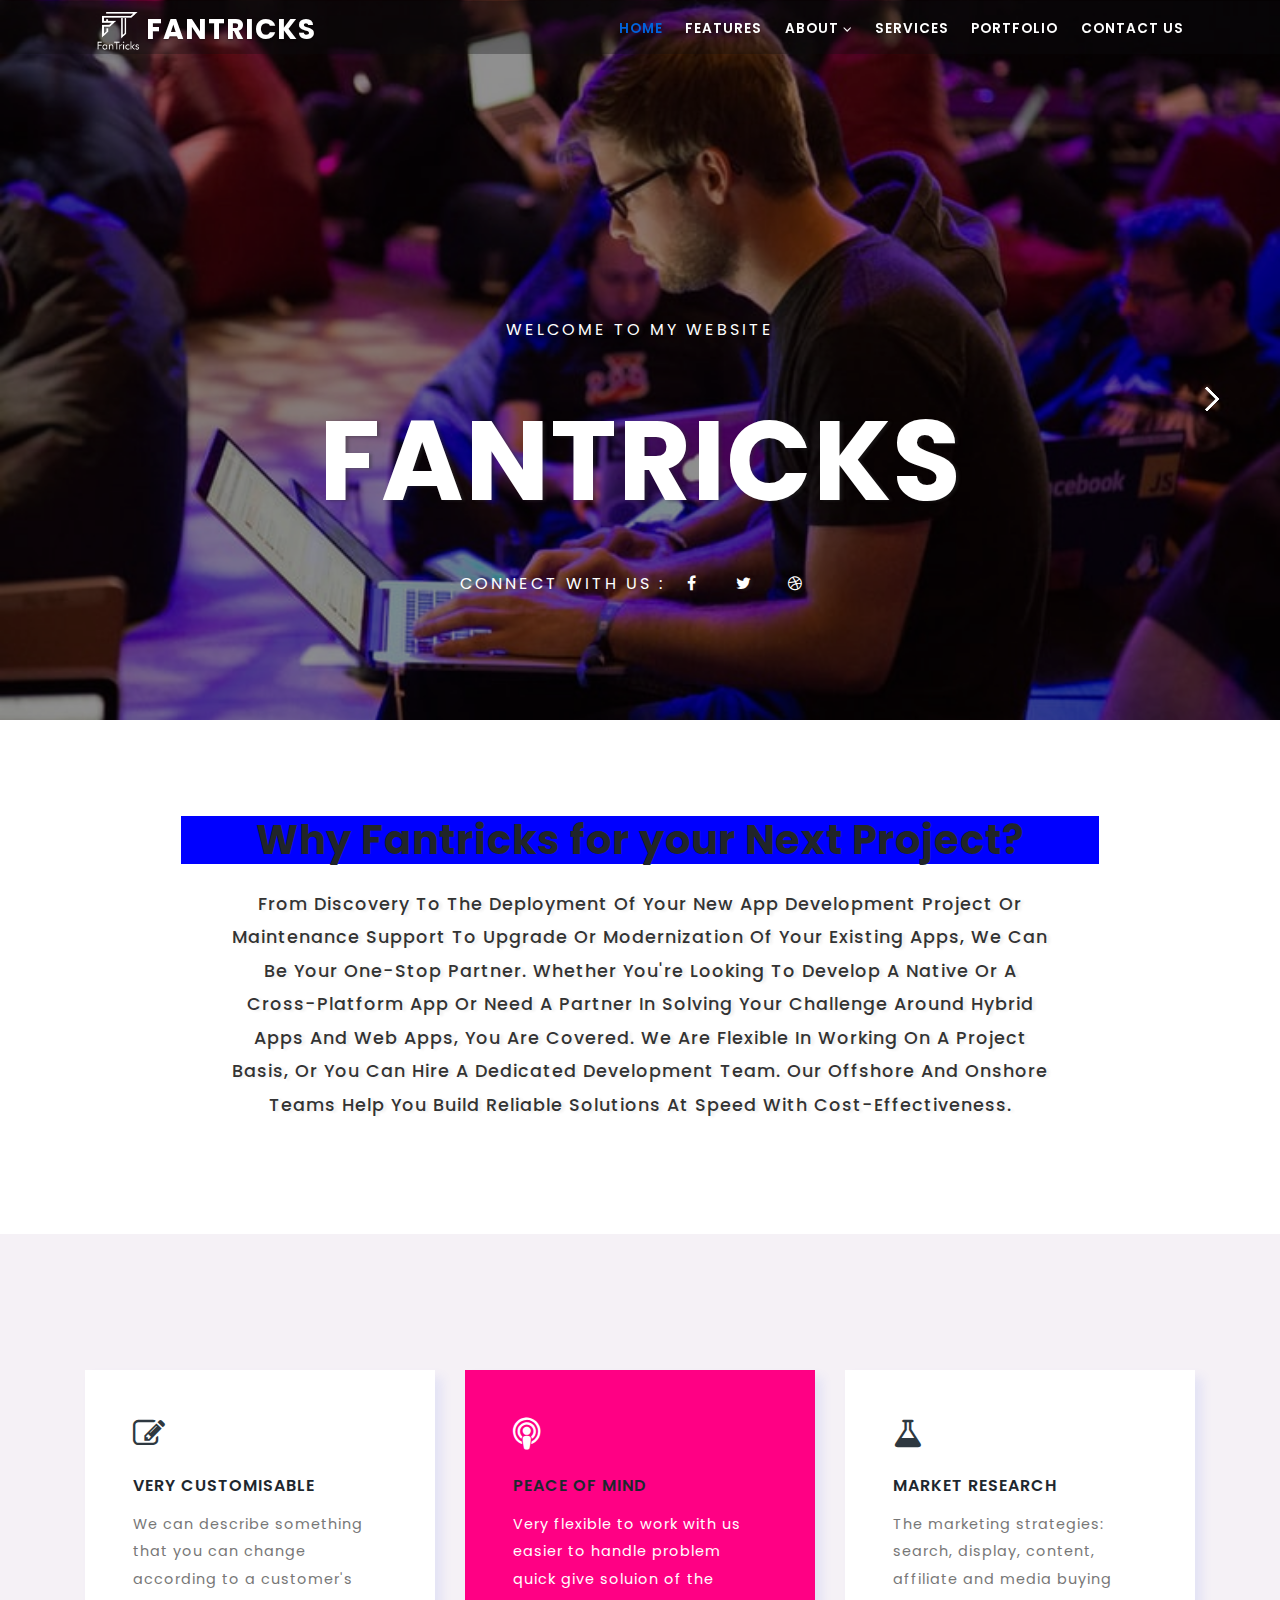
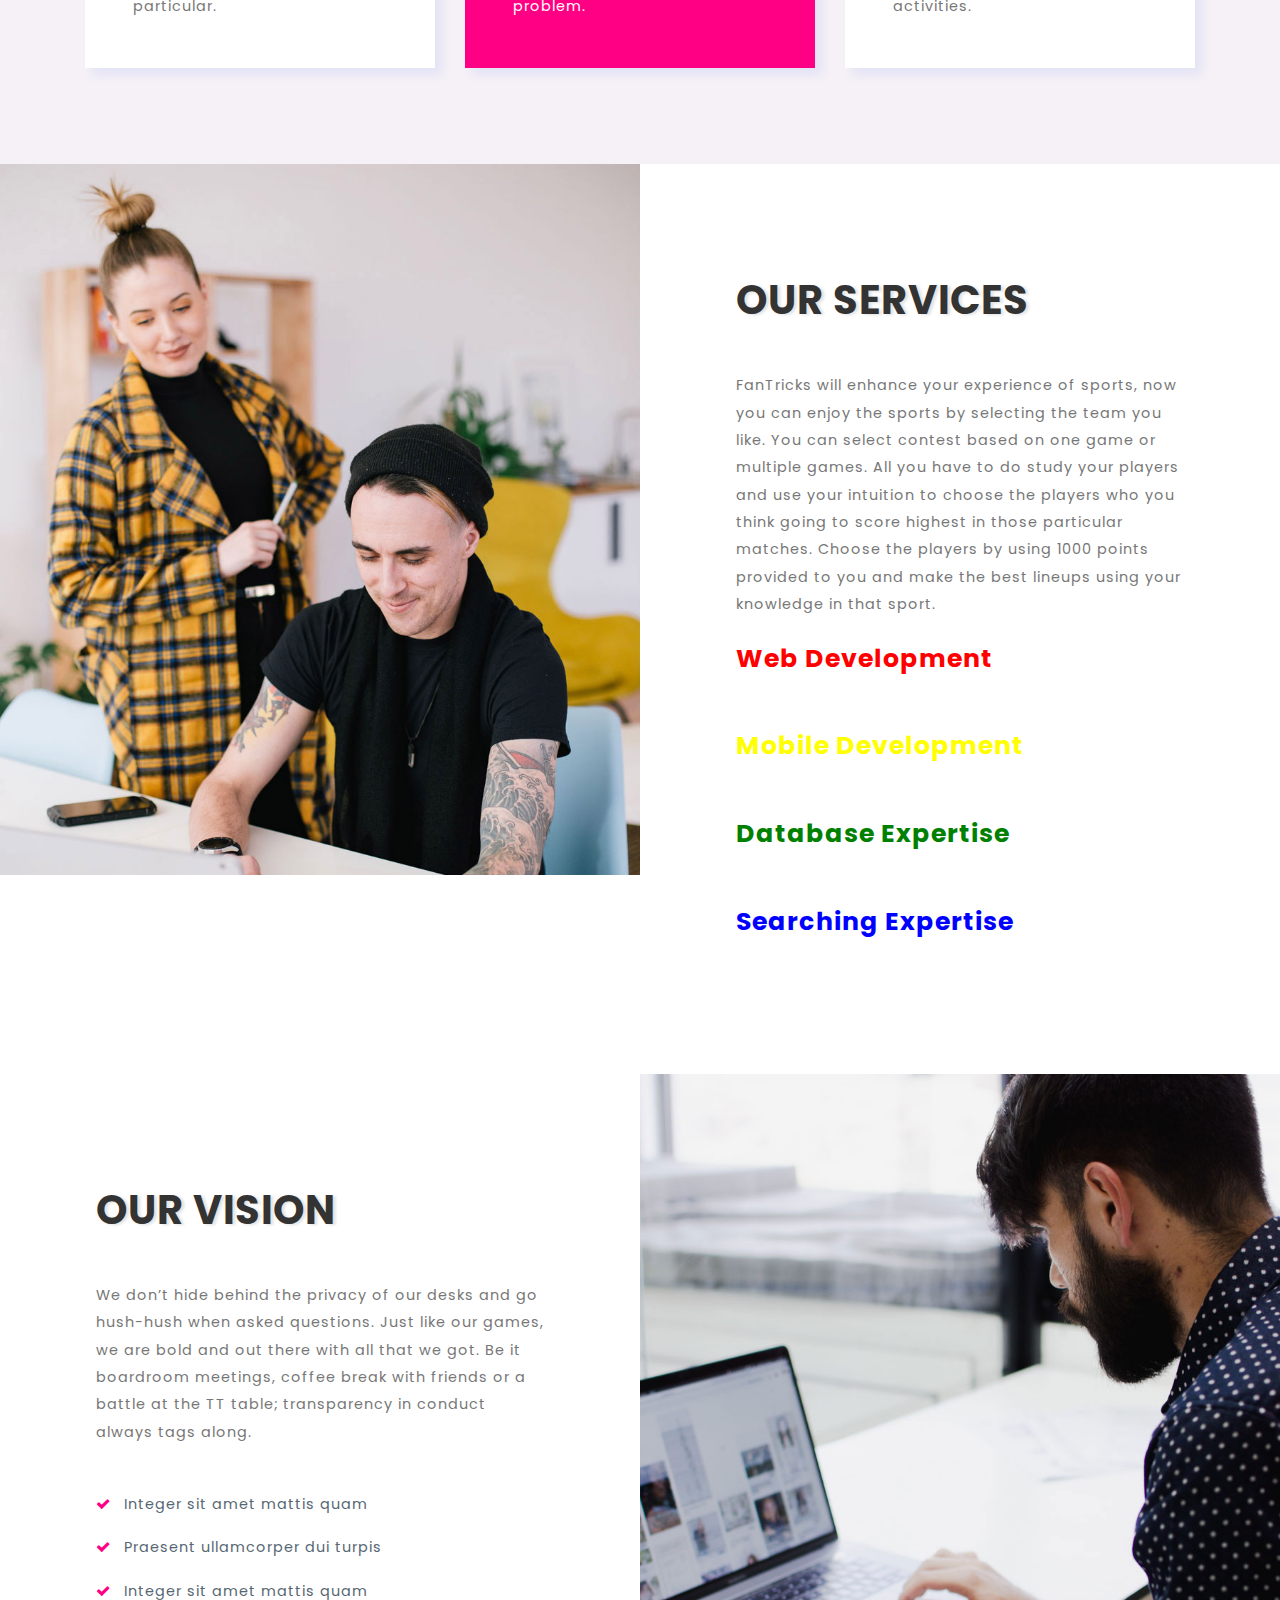
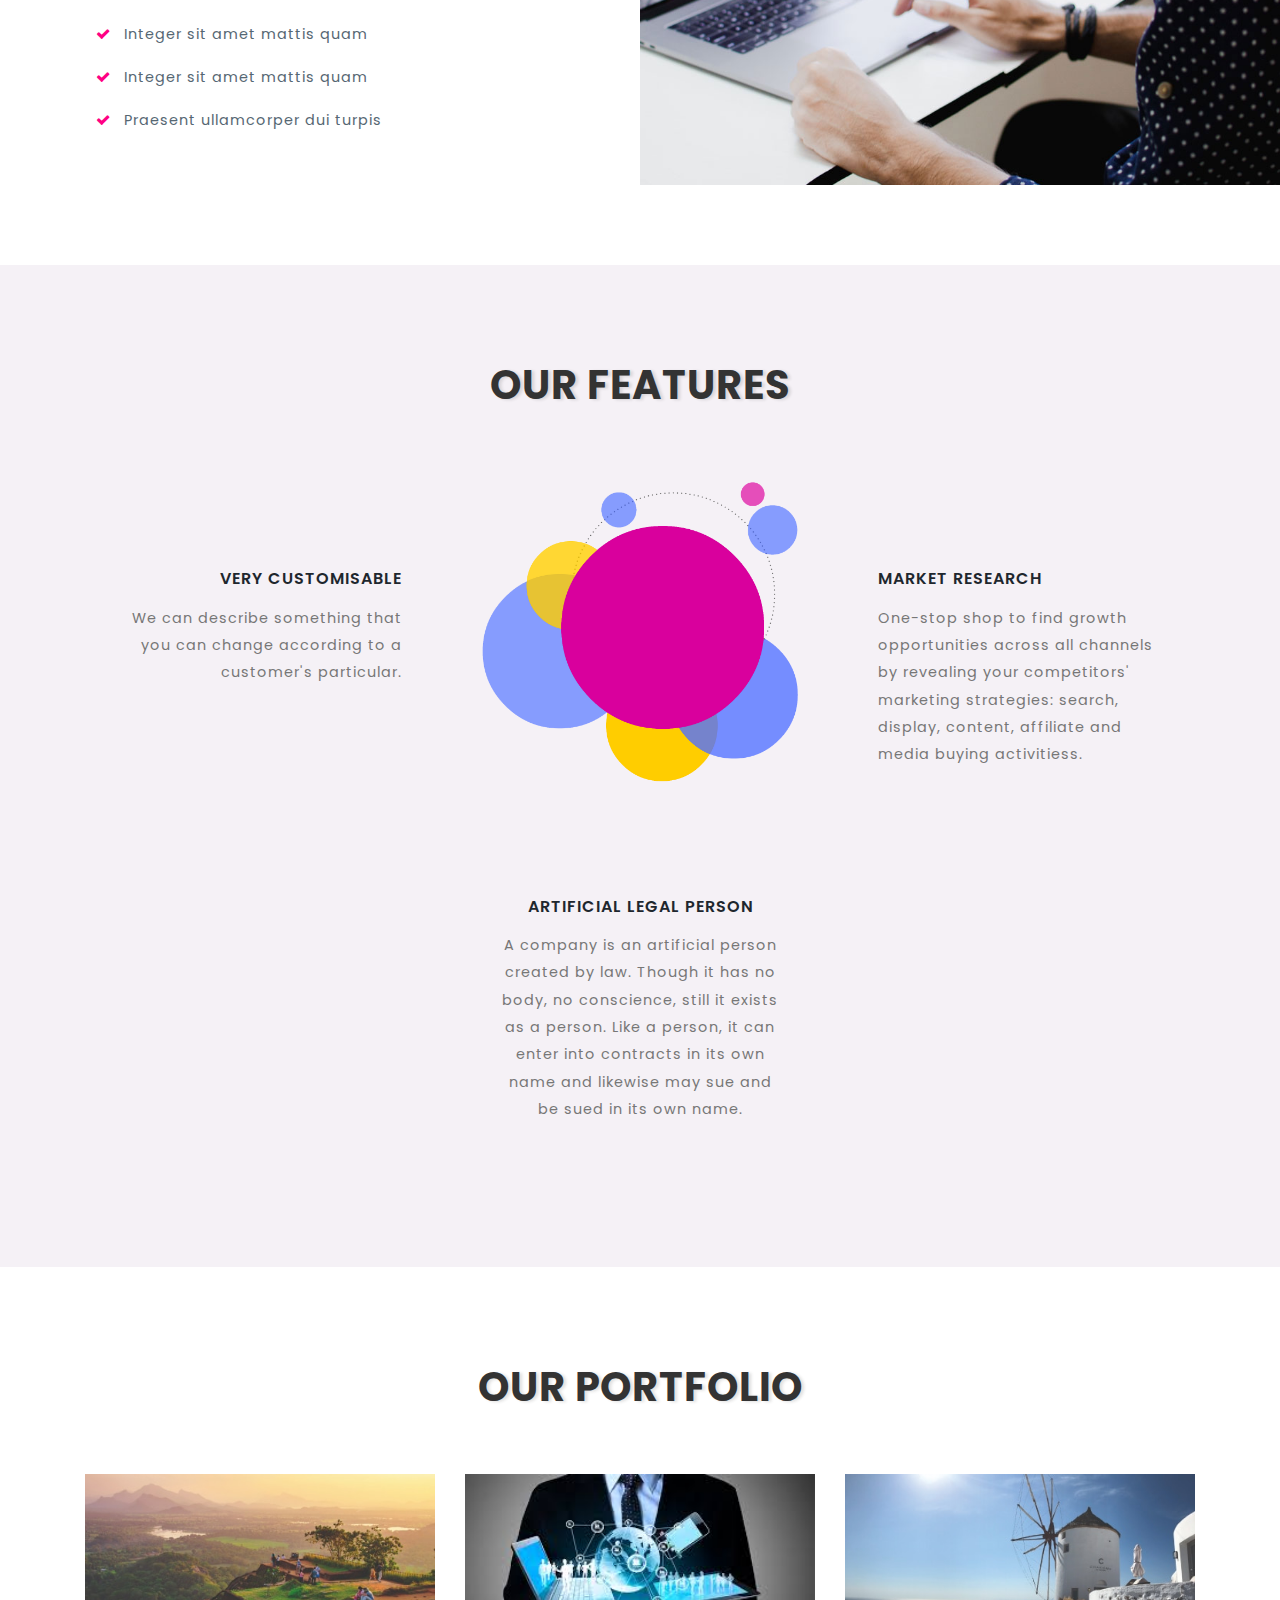
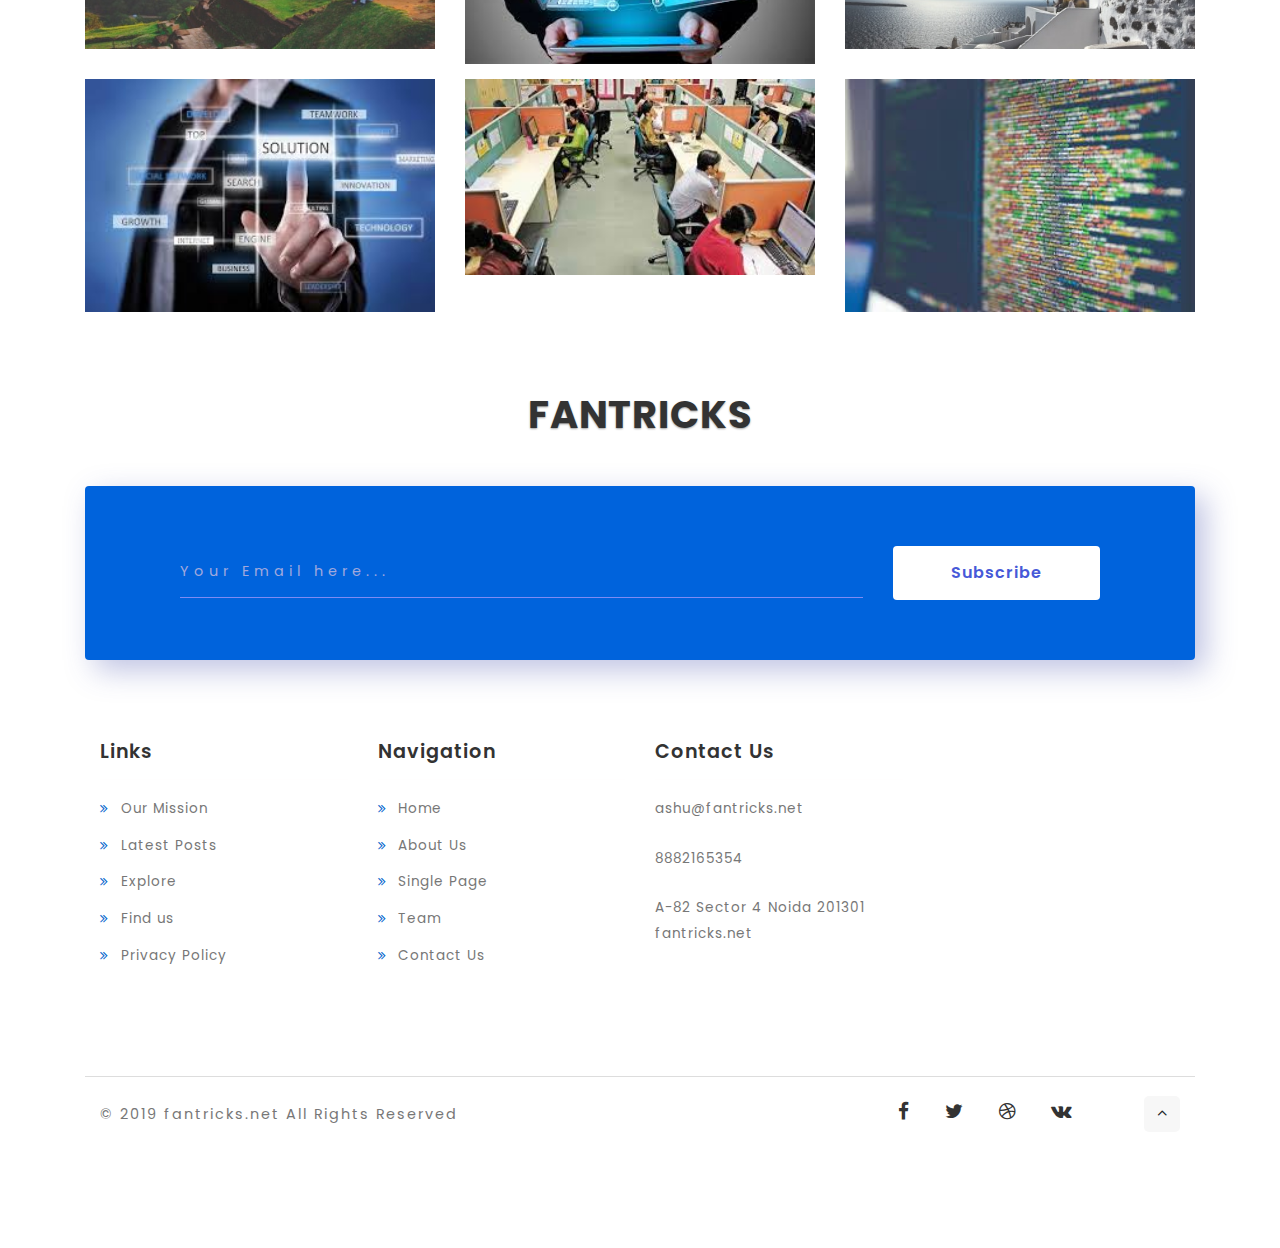
<file: index.html>
<!--
Author: W3layouts
Author URL: http://w3layouts.com
License: Creative Commons Attribution 3.0 Unported
License URL: http://creativecommons.org/licenses/by/3.0/
-->

<!DOCTYPE html>
<html lang="zxx">

<head>
    <title>Fantricks.net</title>
    <!-- Meta tag Keywords -->
    <meta name="viewport" content="width=device-width, initial-scale=1">
    <meta charset="UTF-8" />
    <meta name="keywords" content="Medizin Responsive web template, Bootstrap Web Templates, Flat Web Templates, Android Compatible web template, Smartphone Compatible web template, free webdesigns for Nokia, Samsung, LG, SonyEricsson, Motorola web design" />
    <script>
        addEventListener("load", function() {
            setTimeout(hideURLbar, 0);
        }, false);

        function hideURLbar() {
            window.scrollTo(0, 1);
        }

    </script>
    <!-- //Meta tag Keywords -->
    <!-- Custom-Files -->
    <link rel="stylesheet" href="css/bootstrap.css">
    <!-- Bootstrap-Core-CSS -->
    <link rel="stylesheet" href="css/style.css" type="text/css" media="all" />
    <link rel="stylesheet" href="css/slider.css" type="text/css" media="all" />
    <!-- Style-CSS -->
    <!-- font-awesome-icons -->
    <link href="css/font-awesome.css" rel="stylesheet">
    <!-- //font-awesome-icons -->
    <!-- /Fonts -->
    <link href="//fonts.googleapis.com/css?family=Poppins:100,100i,200,200i,300,300i,400,400i,500,500i,600,600i,700,700i,800,800i,900" rel="stylesheet">
    <!-- //Fonts -->
</head>

<body>
    <!-- mian-content -->
 <!-- <script type="text/javascript" src="http://ajax.googleapis.com/ajax/libs/jquery/1.8.3/jquery.min.js"></script>
    <script type="text/javascript">
        var images = ["banner1.jpg", "banner2.jpg", "banner3.jpg"];
        $(function () {
            var i = 0;
            $("#dvImage").css("background-image", "url(images/" + images[i] + ")");
            setInterval(function () {
                i++;
                if (i == images.length) {
                    i = 0;
                }
                $("#dvImage").fadeOut("slow", function () {
                    $(this).css("background-image", "url(images/" + images[i] + ")");
                    $(this).fadeIn("slow");
                });
            }, 5000);
        });
    </script>-->
    <div class="main-w3layouts-header-sec" id="dvImage">
        <!-- header -->
        <header style="position:fixed;background-color:#0c0d1052 ; height: 53px;">
            <div class="container">
                <div class="header d-lg-flex justify-content-between align-items-center">
                    <div class="header-section">
                        <h1>
                            <a class="navbar-brand logo editContent" href="index.html">
                                <img src="images/logo.png" style="height: 50px;"/> Fantricks
                            </a>
                        </h1>
                    </div>
                    <div class="nav_section" >
                        <nav>
                            <label for="drop" class="toggle mt-lg-0 mt-1"><span class="fa fa-bars" aria-hidden="true"></span></label>
                            <input type="checkbox" id="drop" />
                            <ul class="menu">
                                <li class="active"><a href="index.html">Home</a></li>
                                <li><a href="#services">Features</a></li>

                                <li>
                                    <!-- First Tier Drop Down -->
                                    <label for="drop-2" class="toggle">Dropdown <span class="fa fa-angle-down" aria-hidden="true"></span> </label>
                                    <a href="#">About <span class="fa fa-angle-down" aria-hidden="true"></span></a>
                                    <input type="checkbox" id="drop-2" />
                                    <ul class="inner-dropdown">
                                        <li><a href="about.html">Stats</a></li>
                                        <li><a href="about.html">Reviews</a></li>
                                    </ul>
                                </li>
                                <li><a href="#skills">Services</a></li>
                                <li><a href="#gallery">Portfolio</a></li>
                                <li><a href="contact.html">Contact Us</a></li>

                            </ul>
                        </nav>
                    </div>

                </div>
            </div>
        </header>
        <!-- //header -->
        <!-- banner -->
        <section class="banner_w3pvt">
            <div class="csslider infinity" id="slider1">
                <input type="radio" name="slides" checked="checked" id="slides_1" />
                <input type="radio" name="slides" id="slides_2" />
                <input type="radio" name="slides" id="slides_3" />

                <ul>
                    <li>
                        <div class="banner-top">
                            <div class="overlay">
                                <div class="container">
                                    <div class="banner-info">
                                        <div class="banner-w3layouts-inner text-center">
                                            <h4>Welcome to My Website</h4>
                                            <br />
                                            <br />
                                            <h3>Fantricks</h3>
                                            <br />
                                            <br />
                                            <ul class="banner-w3layouts-top-icons text-center">
                                                <li class="icons mx-auto">Connect With Us :
                                                </li>
                                                <li class="icons mx-auto">
                                                    <a href="#" class="face-bk"><span class="fa fa-facebook" aria-hidden="true"></span></a></li>

                                                <li class="icons mx-auto"><a href="#" class="twitter"><span class="fa fa-twitter" aria-hidden="true"></span></a></li>
                                                <li class="icons mx-auto"><a href="#" class="dribble"><span class="fa fa-dribbble"></span></a></li>

                                            </ul>
                                        </div>

                                    </div>
                                </div>
                            </div>
                        </div>
                    </li>
                    <li>
                        <div class="banner-top1">
                            <div class="overlay">
                                <div class="container">
                                    <div class="banner-info">
                                        <div class="banner-w3layouts-inner text-center">
                                            <h4>Welcome to My Website</h4>
                                            <h3>Guidance</h3>
                                            <ul class="banner-w3layouts-top-icons text-center">
                                                <li class="icons mx-auto">Connect With Us :
                                                </li>
                                                <li class="icons mx-auto">
                                                    <a href="#" class="face-bk"><span class="fa fa-facebook" aria-hidden="true"></span></a></li>

                                                <li class="icons mx-auto"><a href="#" class="twitter"><span class="fa fa-twitter" aria-hidden="true"></span></a></li>
                                                <li class="icons mx-auto"><a href="#" class="dribble"><span class="fa fa-dribbble"></span></a></li>

                                            </ul>
                                        </div>
                                    </div>
                                </div>
                            </div>
                        </div>
                    </li>
                    <li>
                        <div class="banner-top2">
                            <div class="overlay">
                                <div class="container">
                                    <div class="banner-info">
                                        <div class="banner-w3layouts-inner text-center">
                                            <h4>Welcome to My Website</h4>
                                            <h3>Progress</h3>

                                            <ul class="banner-w3layouts-top-icons text-center">
                                                <li class="icons mx-auto">Connect With Us :
                                                </li>
                                                <li class="icons mx-auto">
                                                    <a href="#" class="face-bk"><span class="fa fa-facebook" aria-hidden="true"></span></a></li>

                                                <li class="icons mx-auto"><a href="#" class="twitter"><span class="fa fa-twitter" aria-hidden="true"></span></a></li>
                                                <li class="icons mx-auto"><a href="#" class="dribble"><span class="fa fa-dribbble"></span></a></li>

                                            </ul>
                                        </div>

                                    </div>
                                </div>
                            </div>
                        </div>
                    </li>

                </ul>
                <div class="arrows">
                    <label for="slides_1"></label>
                    <label for="slides_2"></label>
                    <label for="slides_3"></label>

                </div>
            </div>
        </section>
        <!-- //slider -->
    </div>

    <!-- //banner -->
    <!-- //banner-botttom -->
    <section class="content-info py-5" id="about">
        <div class="container py-md-5">
            <div class="text-center px-lg-5">
                <div class="title-desc text-center px-lg-5">
                        <h1 style="background-color:blue;">Why Fantricks for your Next Project?</h1>
                        <br />
                    <p class="px-lg-5 sub-wthree">From discovery to the deployment of your new app development project or maintenance support to
                            upgrade or modernization of your existing apps, we can be your one-stop partner. Whether you're looking to develop a native or a cross-platform app or need a partner in solving your challenge around Hybrid apps and Web apps, you are covered. We are flexible in working on a project basis, or you can hire a dedicated development team. Our offshore and onshore teams help you build reliable solutions at speed with cost-effectiveness.</p>
                   
                </div>
            </div>
        </div>
    </section>
    <!-- //banner-botttom -->
    <!-- /about -->
    <section class="about py-md-5 py-5" id="about">
        <div class="container py-md-5">
            <div class="feature-grids row mt-3">
                <div class="col-lg-4 gd-bottom mt-4">
                    <div class="bottom-gd p-lg-5 p-4">
                        <span class="fa fa-pencil-square-o" aria-hidden="true"></span>
                        <h3 class="my-3">Very Customisable</h3>
                        <p>We can describe something that you can change according to a customer's  particular.</p>
                    </div>
                </div>
                <div class="col-lg-4 gd-bottom mt-4">
                    <div class="bottom-gd2-active p-lg-5 p-4">
                        <span class="fa fa-podcast" aria-hidden="true"></span>
                        <h3 class="my-3">Peace Of Mind</h3>
                        <p> Very flexible to work with us easier to handle problem quick give soluion of the problem. </p>
                    </div>
                </div>
                <div class="col-lg-4 gd-bottom mt-4">
                    <div class="bottom-gd p-lg-5 p-4">
                        <span class="fa fa-flask" aria-hidden="true"></span>
                        <h3 class="my-3">Market Research</h3>
                        <p> The marketing strategies: search, display, content, affiliate and media buying activities.</p>
                        
                    </div>
                </div>

            </div>

        </div>
    </section>
    <!-- //about -->
    <!--/banner-bottom -->
    <section class="collections-gid-w3layouts" id="skills">
        <div class="container-fluid">
            <div class="row">
                <div class="col-lg-6 progress-content-img px-lg-0">
                    <img src="images/img1.jpg" alt="" class="img-fluid image1">
                </div>
                <div class="col-lg-6 progress-content text-left p-lg-5 my-lg-5">
                    <div class="py-lg-3 px-lg-5 p-md-5 p-3">
                        <h3 class="title-w3pvt mb-5">Our Services</h3>
                        <p>FanTricks will enhance your experience of sports, now you can enjoy the sports by selecting the team you like. You can select contest based on one game or multiple games. All you have to do study your players and use your intuition to choose the players who you think going to score highest in those particular matches. Choose the players by using 1000 points provided to you and make the best lineups using your knowledge in that sport.</p>
                           
                               <h3 class="progress-wthree"><p><font color="red">Web Development</font></p></h3>
                               <br />
                               <h3 class="progress-wthree"><p><font color="yellow">Mobile Development</font></p></h3>
                               <br />
                              
                               <h3 class="progress-wthree"><p><font color="green">Database Expertise</font></p></h3>
                               <br />
                               <h3 class="progress-wthree"><p><font color="blue">Searching Expertise</font></p></h3>
                    </div>
                </div>
            </div>
        </div>
    </section>
    <!-- /full-grid -->
    <!--/banner-bottom -->
    <section class="collections-gid-w3layouts">
        <div class="container-fluid">
            <div class="row">

                <div class="col-lg-6 progress-content text-left p-lg-5 my-lg-5">
                    <div class="py-lg-3 px-lg-5 p-md-5 p-3">
                        <h3 class="title-w3pvt mb-5">Our Vision</h3>

                        <p>We don’t hide behind the privacy of our desks and go hush-hush when asked questions. Just like our games, we are bold and out there with all that we got. Be it boardroom meetings, coffee break with friends or a battle at the TT table; transparency in conduct always tags along.</p>
                        <ul class="tic-info list-unstyled mt-5">
                            <li>

                                <span class="fa fa-check mr-2"></span> Integer sit amet mattis quam

                            </li>
                            <li>

                                <span class="fa fa-check mr-2"></span> Praesent ullamcorper dui turpis

                            </li>
                            <li>

                                <span class="fa fa-check mr-2"></span> Integer sit amet mattis quam

                            </li>
                            <li>
                                <span class="fa fa-check mr-2"></span> Integer sit amet mattis quam

                            </li>
                            <li>

                                <span class="fa fa-check mr-2"></span> Integer sit amet mattis quam

                            </li>
                            <li>

                                <span class="fa fa-check mr-2"></span> Praesent ullamcorper dui turpis

                            </li>
                        </ul>
                    </div>

                </div>
                <div class="col-lg-6 progress-content-img two px-lg-0">
                    <img src="images/img2.jpg" alt="" class="img-fluid image1">
                </div>
            </div>
        </div>
    </section>
    <!-- /banner-bottom -->
    <!-- /features -->
    <section class="about py-md-5 py-5" id="services">
        <div class="container py-md-5">
            <h3 class="title-w3pvt text-center mb-5">Our Features</h3>
            <div class="feature-grids row mt-5">
                <div class="col-lg-4 gd-bottom process-1 text-lg-right text-center  p-lg-5">

                    <h3 class="my-3">Very Customisable</h3>
                    <p>We can describe something that you can change according to a customer's particular.</div>
                <div class="col-lg-4 gd-bottom text-center">
                    <img src="images/process.png" alt="" class="img-fluid image1">
                </div>
                <div class="col-lg-4 gd-bottom process-1 text-lg-left text-center  p-lg-5">


                    <h3 class="my-3">Market Research</h3>
                    <p>One-stop shop to find growth opportunities across all channels by revealing your competitors' marketing strategies: search, display, content, affiliate and media buying activitiess.</p>

                </div>

            </div>
            <div class="feature-grids row mt-3">
                <div class="col-lg-4 gd-bottom">


                </div>
                <div class="col-lg-4 gd-bottom text-center p-lg-5">


                    <h3 class="my-3">Artificial Legal Person</h3>
                    <p>A company is an artificial person created by law. Though it has no body, no conscience, still it exists as a person. Like a person, it can enter into contracts in its own name and likewise may sue and be sued in its own name.</p>
                </div>
                <div class="col-lg-4">

                </div>

            </div>

        </div>
    </section>
    <!-- //features -->
    <!--/gallery -->
    <section class="gallery py-5" id="gallery">
        <div class="container py-md-5">

            <h3 class="title-w3pvt text-center mb-5">Our Portfolio</h3>
            <div class="gallery-content">
                <div class="row">
                    <div class="col-md-4 col-sm-6 gal-img">
                        <img src="images/ClassicalSriLanka_A526_Summer2020_Listing01.jpg">
                    </div>
                    <div class="col-md-4 col-sm-6 gal-img">
                        <img src="images/download (1).jpg" >
                    </div>
                    <div class="col-md-4 col-sm-6 gal-img">
                        <img src="images/MediterraneanFables_chancfstanley_C943_Summer2020_Listing01.jpg" >
                    </div>
                    <div class="col-md-4 col-sm-6 gal-img">
                        <img src="images/download.jpg" >
                    </div>
                    <div class="col-md-4 col-sm-6 gal-img">
                        <img src="images/images (1).jpg" >
                    </div>
                    <div class="col-md-4 col-sm-6 gal-img">
                        <img src="images/images.jpg">
                    </div>

                </div>
              
    <!-- //gallery-->

 
 

    <!-- footer -->
    <footer class="footer-content py-5">
        <div class="container py-md-3">
            <div class="footer-top text-center mb-5">
                <h2>
                    <a class="navbar-brand pt-3 mb-5" href="index.html">
                         Fantricks
                    </a>
                </h2>
                <div class="contact-form mx-auto text-left">
                    <form method="post" action="#">
                        <div class="row subscribe-sec">
                            <div class="col-md-9 con-gd">
                                <input type="email" class="form-control" id="email" placeholder="Your Email here..." name="email" required>

                            </div>
                            <div class="col-md-3 con-gd">
                                <button type="submit" class="btn btn-default">Subscribe</button>
                            </div>

                        </div>

                    </form>
                </div>
            </div>
            <div class="row footer-top-inner-w3layouts">
                <div class="col-lg-3 col-md-6 mt-lg-0 mt-4">
                    <div class="footer-lavi">
                        <h3 class="mb-3 lavi_title">Links</h3>
                        <hr>
                        <ul class="list-info-lavi">
                            <li>
                                <a href="about.html"><span class="fa fa-angle-double-right" aria-hidden="true"></span>
                                    Our Mission
                                </a>
                            </li>
                            <li>
                                <a href="#"><span class="fa fa-angle-double-right" aria-hidden="true"></span>
                                    Latest Posts
                                </a>
                            </li>
                            <li>
                                <a href="#"><span class="fa fa-angle-double-right" aria-hidden="true"></span>
                                    Explore
                                </a>
                            </li>
                            <li>
                                <a href="contact.html"><span class="fa fa-angle-double-right" aria-hidden="true"></span>
                                    Find us
                                </a>
                            </li>
                            <li>
                                <a href="#"><span class="fa fa-angle-double-right" aria-hidden="true"></span>
                                    Privacy Policy
                                </a>
                            </li>
                        </ul>
                    </div>
                </div>
                <div class="col-lg-3 col-md-6 mt-lg-0 mt-4">
                    <div class="footer-lavi">
                        <h3 class="mb-3 lavi_title">Navigation</h3>
                        <hr>
                        <ul class="list-info-lavi">
                            <li>
                                <a href="index.html"><span class="fa fa-angle-double-right" aria-hidden="true"></span>
                                    Home
                                </a>
                            </li>
                            <li>
                                <a href="about.html"><span class="fa fa-angle-double-right" aria-hidden="true"></span>
                                    About Us
                                </a>
                            </li>
                            <li>
                                <a href="single.html"><span class="fa fa-angle-double-right" aria-hidden="true"></span>
                                    Single Page
                                </a>
                            </li>
                            <li>
                                <a href="about.html"><span class="fa fa-angle-double-right" aria-hidden="true"></span>
                                    Team
                                </a>
                            </li>
                            <li>
                                <a href="contact.html"><span class="fa fa-angle-double-right" aria-hidden="true"></span>
                                    Contact Us
                                </a>
                            </li>
                        </ul>
                    </div>
                </div>
               
                <div class="col-lg-3 col-md-6 mt-lg-0 mt-4">
                    <div class="footer-lavi">
                        <h3 class="mb-3 lavi_title">Contact Us</h3>
                        <hr>
                        <div class="last-w3layouts-contact">
                            <p>
                                <a href="mailto:example@email.com">ashu@fantricks.net</a>
                            </p>
                        </div>
                        <div class="last-w3layouts-contact my-2">
                            <p>8882165354</p>
                        </div>
                        <div class="last-w3layouts-contact">
                            <p>A-82 Sector 4 Noida 201301
                                <br>fantricks.net</p>
                        </div>
                    </div>
                </div>

            </div>

        </div>
        <!-- //footer bottom -->
    </footer>
    <!-- //footer -->
    <div class="copy-right">
        <div class="container">
            <div class="row">
                <p class="copy-right-grids text-md-left text-center my-sm-4 my-4 col-md-6">© 2019 fantricks.net All Rights Reserved 
                   
                </p>
                <div class="w3layouts-footer text-md-right text-center mt-4 col-md-5">
                    <ul class="list-unstyled w3layouts-icons">
                        <li>
                            <a href="#">
                                <span class="fa fa-facebook-f"></span>
                            </a>
                        </li>
                        <li>
                            <a href="#">
                                <span class="fa fa-twitter"></span>
                            </a>
                        </li>
                        <li>
                            <a href="#">
                                <span class="fa fa-dribbble"></span>
                            </a>
                        </li>
                        <li>
                            <a href="#">
                                <span class="fa fa-vk"></span>
                            </a>
                        </li>
                    </ul>
                </div>
                <div class="move-top text-right col-md-1"><a href="#home" class="move-top"> <span class="fa fa-angle-up  mb-3" aria-hidden="true"></span></a></div>

            </div>
        </div>
    </div>
</body>

</html>
</file>
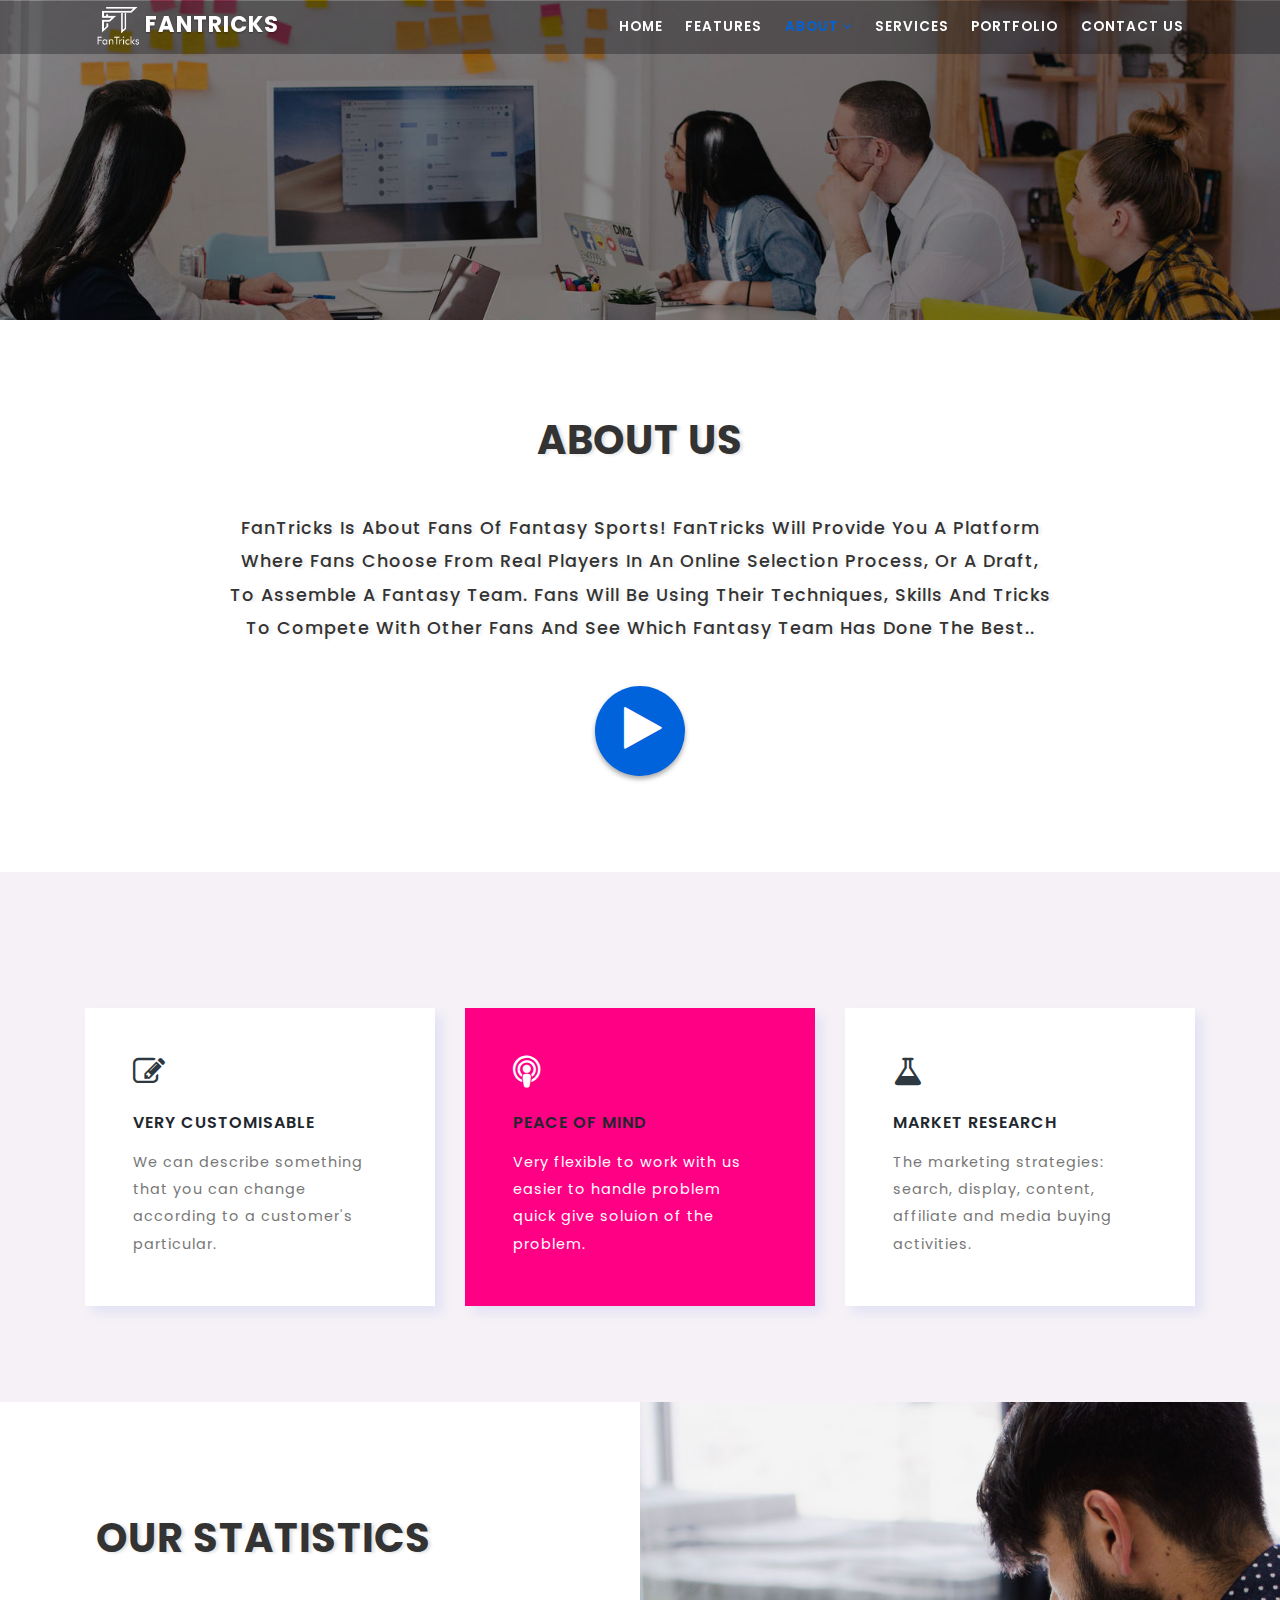
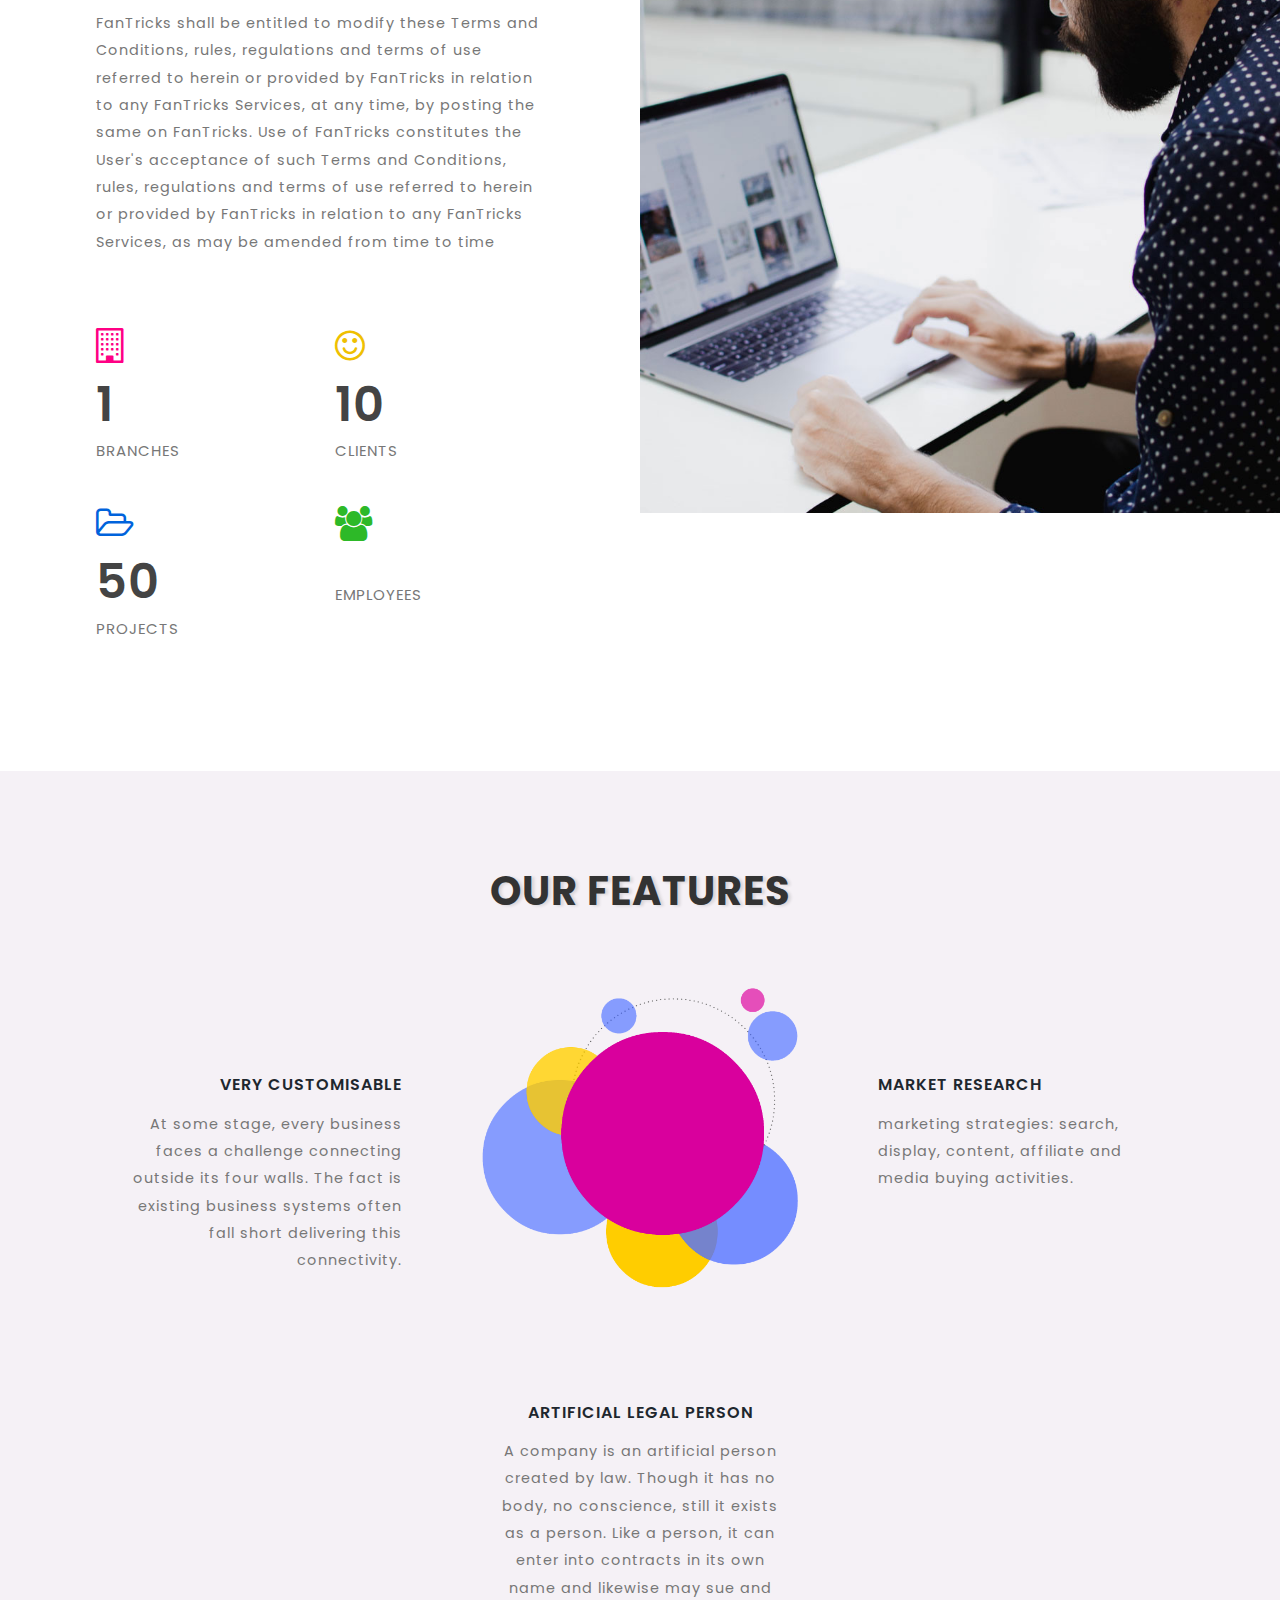
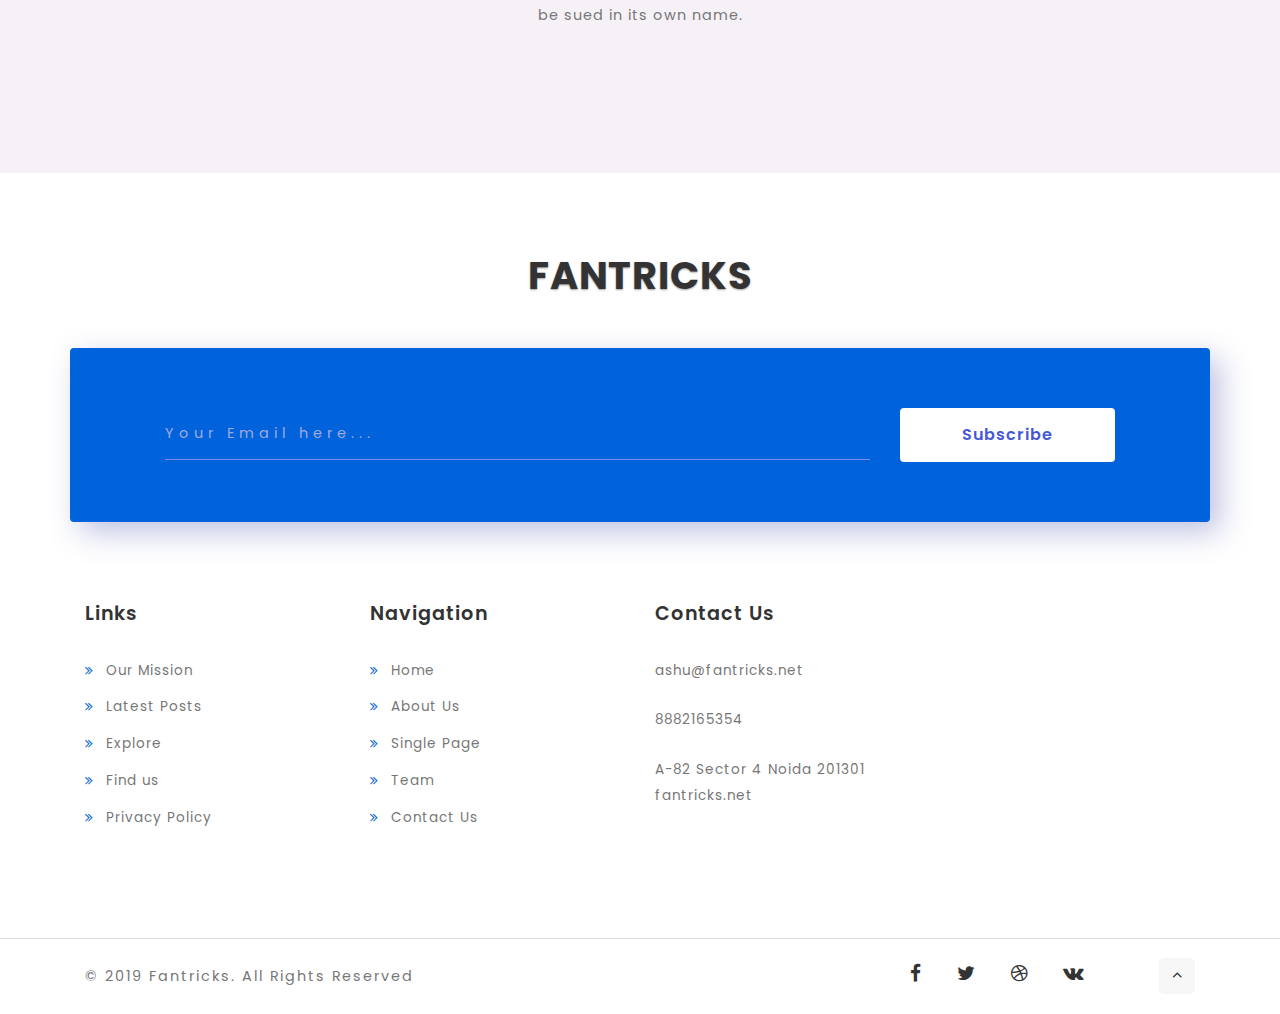
<file: about.html>
<!--
Author: W3layouts
Author URL: http://w3layouts.com
License: Creative Commons Attribution 3.0 Unported
License URL: http://creativecommons.org/licenses/by/3.0/
-->

<!DOCTYPE html>
<html lang="zxx">

<head>
    <title>Fantricks.net</title>
    <!-- Meta tag Keywords -->
    <meta name="viewport" content="width=device-width, initial-scale=1">
    <meta charset="UTF-8" />
    <meta name="keywords" content="Medizin Responsive web template, Bootstrap Web Templates, Flat Web Templates, Android Compatible web template, Smartphone Compatible web template, free webdesigns for Nokia, Samsung, LG, SonyEricsson, Motorola web design" />
    <script>
        addEventListener("load", function() {
            setTimeout(hideURLbar, 0);
        }, false);

        function hideURLbar() {
            window.scrollTo(0, 1);
        }

    </script>
    <!-- //Meta tag Keywords -->
    <!-- Custom-Files -->
    <link rel="stylesheet" href="css/bootstrap.css">
    <!-- Bootstrap-Core-CSS -->
    <link rel="stylesheet" href="css/style.css" type="text/css" media="all" />
    <link rel="stylesheet" href="css/slider.css" type="text/css" media="all" />
    <!-- Style-CSS -->
    <!-- font-awesome-icons -->
    <link href="css/font-awesome.css" rel="stylesheet">
    <!-- //font-awesome-icons -->
    <!-- /Fonts -->
   <link href="//fonts.googleapis.com/css?family=Poppins:100,100i,200,200i,300,300i,400,400i,500,500i,600,600i,700,700i,800,800i,900" rel="stylesheet">
    <!-- //Fonts -->
</head>

<body>
    <!-- mian-content -->
    <div class="main-w3layouts-header-sec inner-page" id="home">
        <div class="overlay-innerpage">
            <!-- header -->
            <header style="position:fixed;background-color:#0c0d1052 ; height: 53px;">
                <div class="container">
                    <div class="header d-lg-flex justify-content-between align-items-center">
                        <div class="header-section">
                           <h2>
                              <a class="navbar-brand logo editContent" href="index.html">
                               <img src="images/logo.png" style="height: 50px;"/> Fantricks
                              </a>
                           </h2>
                        </div>
                        <div class="nav_section posit">
                            <nav>
                                <label for="drop" class="toggle mt-lg-0 mt-1"><span class="fa fa-bars" aria-hidden="true"></span></label>
                                <input type="checkbox" id="drop" />
                                <ul class="menu">
                                    <li><a href="index.html">Home</a></li>
                                    <li><a href="index.html">Features</a></li>

                                    <li class="active">
                                        <!-- First Tier Drop Down -->
                                        <label for="drop-2" class="toggle">Dropdown <span class="fa fa-angle-down" aria-hidden="true"></span> </label>
                                        <a href="#">About <span class="fa fa-angle-down" aria-hidden="true"></span></a>
                                        <input type="checkbox" id="drop-2" />
                                        <ul class="inner-dropdown">
                                            <li><a href="about.html">Stats</a></li>
                                           
                                            <li><a href="about.html">Reviews</a></li>
                                        </ul>
                                    </li>
                                    <li><a href="index.html">Services</a></li>
                                    <li><a href="index.html">Portfolio</a></li>
                                    <li><a href="contact.html">Contact Us</a></li>

                                </ul>
                            </nav>
                        </div>

                    </div>
                </div>
            </header>
            <!-- //header -->
        </div>
    </div>

    <!-- //banner -->
    <!-- //banner-botttom -->
    <section class="content-info py-5" id="about">
        <div class="container py-md-5">
            <div class="text-center px-lg-5">
                <h3 class="title-w3pvt mb-5">About Us</h3>
                <div class="title-desc text-center px-lg-5">
                    <p class="px-lg-5 sub-wthree">FanTricks is about fans of fantasy sports! FanTricks will provide you a platform where fans choose from real players in an online selection process, or a draft, to assemble a fantasy team. Fans will be using their techniques, skills and tricks to compete with other fans and see which fantasy team has done the best..</p>
                    <a class="btn mt-lg-4 mt-3 read" href="single.html" role="button"><span class="fa fa-play" aria-hidden="true"></span></a>
                </div>
            </div>
        </div>
    </section>
    <!-- //banner-botttom -->
    <!-- /about -->
    <section class="about py-md-5 py-5" id="about">
        <div class="container py-md-5">
            <div class="feature-grids row mt-3">
                <div class="col-lg-4 gd-bottom mt-4">
                    <div class="bottom-gd p-lg-5 p-4">
                        <span class="fa fa-pencil-square-o" aria-hidden="true"></span>
                        <h3 class="my-3">Very Customisable</h3>
                        <p>We can describe something that you can change according to a customer's  particular.</p>
                    </div>
                </div>
                <div class="col-lg-4 gd-bottom mt-4">
                    <div class="bottom-gd2-active p-lg-5 p-4">
                        <span class="fa fa-podcast" aria-hidden="true"></span>
                        <h3 class="my-3">Peace Of Mind</h3>
                        <p> Very flexible to work with us easier to handle problem quick give soluion of the problem.</p>
                    </div>
                </div>
                <div class="col-lg-4 gd-bottom mt-4">
                    <div class="bottom-gd p-lg-5 p-4">
                        <span class="fa fa-flask" aria-hidden="true"></span>
                        <h3 class="my-3">Market Research</h3>
                        <p> The marketing strategies: search, display, content, affiliate and media buying activities. </p>
                    </div>
                </div>

            </div>

        </div>
    </section>
    <!-- //about -->
    <!--/banner-bottom -->
    
    <!-- /full-grid -->
    <!--/banner-bottom -->
    <section class="collections-gid-w3layouts">
        <div class="container-fluid">
            <div class="row">

                <div class="col-lg-6 progress-content text-left p-lg-5 my-lg-5">
                    <div class="py-lg-3 px-lg-5 p-md-5 p-3">
                        <h3 class="title-w3pvt mb-5">Our Statistics</h3>

                        <p>FanTricks shall be entitled to modify these Terms and Conditions, rules, regulations and terms of use referred to herein or provided by FanTricks in relation to any FanTricks Services, at any time, by posting the same on FanTricks. Use of FanTricks constitutes the User's acceptance of such Terms and Conditions, rules, regulations and terms of use referred to herein or provided by FanTricks in relation to any FanTricks Services, as may be amended from time to time </p>
                        <div class="row mt-5">
                            <div class="col-6 stats_w3layouts_counter_grid mt-4">
                                <span class="fa fa-building-o f1"></span>
                                <p class="counter">1</p>
                                <p class="para-w3layouts">Branches</p>
                            </div>
                            <div class="col-6 stats_w3layouts_counter_grid mt-4">
                                <span class="fa fa-smile-o f2"></span>
                                <p class="counter">10</p>
                                <p class="para-w3layouts">Clients</p>
                            </div>
                            <div class="col-6 stats_w3layouts_counter_grid mt-4">
                                <span class="fa fa-folder-open-o f3"></span>
                                <p class="counter">50</p>
                                <p class="para-w3layouts">Projects</p>
                            </div>
                            <div class="col-6 stats_w3layouts_counter_grid mt-4">
                                <span class="fa fa-users f4"></span>
                                <p class="counter"></p>
                                <p class="para-w3layouts">Employees</p>
                            </div>
                        </div>
                    </div>

                </div>
                <div class="col-lg-6 progress-content-img two px-lg-0">
                    <img src="images/img2.jpg" alt="" class="img-fluid image1">
                </div>
            </div>
        </div>
    </section>
    <!-- /banner-bottom -->
    <!-- /features -->
    <section class="about py-md-5 py-5">
        <div class="container py-md-5">
            <h3 class="title-w3pvt text-center mb-5">Our Features</h3>
            <div class="feature-grids row mt-5">
                <div class="col-lg-4 gd-bottom process-1 text-lg-right text-center  p-lg-5">

                    <h3 class="my-3">Very Customisable</h3>
                    <p>At some stage, every business faces a challenge connecting outside its four walls. The fact is existing business systems often fall short delivering this connectivity.</p>
                </div>
                <div class="col-lg-4 gd-bottom text-center">
                    <img src="images/process.png" alt="" class="img-fluid image1">
                </div>
                <div class="col-lg-4 gd-bottom process-1 text-lg-left text-center  p-lg-5">


                    <h3 class="my-3">Market Research</h3>
                    <p> marketing strategies: search, display, content, affiliate and media buying activities.</p>

                </div>

            </div>
            <div class="feature-grids row mt-3">
                <div class="col-lg-4 gd-bottom">


                </div>
                <div class="col-lg-4 gd-bottom text-center p-lg-5">


                    <h3 class="my-3">Artificial Legal Person</h3>
                    <p>A company is an artificial person created by law. Though it has no body, no conscience, still it exists as a person. Like a person, it can enter into contracts in its own name and likewise may sue and be sued in its own name.</p>
                </div>
                <div class="col-lg-4">

                </div>

            </div>

        </div>
    </section>
    <!-- //features -->
   

    <!-- footer -->
    <footer class="footer-content py-5">
        <div class="container py-md-3">
            <div class="footer-top text-center mb-5">
                <h2>
                    <a class="navbar-brand pt-3 mb-5" href="index.html">
                       Fantricks
                    </a>
                </h2>
                <div class="contact-form mx-auto text-left">
                    <form method="post" action="#">
                        <div class="row subscribe-sec">
                            <div class="col-md-9 con-gd">
                                <input type="email" class="form-control" id="email" placeholder="Your Email here..." name="email" required>

                            </div>
                            <div class="col-md-3 con-gd">
                                <button type="submit" class="btn btn-default">Subscribe</button>
                            </div>

                        </div>

                    </form>
                </div>
            </div>
            <div class="row footer-top-inner-w3layouts">
                <div class="col-lg-3 col-md-6 mt-lg-0 mt-4">
                    <div class="footer-lavi">
                        <h3 class="mb-3 lavi_title">Links</h3>
                        <hr>
                        <ul class="list-info-lavi">
                            <li>
                                <a href="about.html"><span class="fa fa-angle-double-right" aria-hidden="true"></span>
                                    Our Mission
                                </a>
                            </li>
                            <li>
                                <a href="#"><span class="fa fa-angle-double-right" aria-hidden="true"></span>
                                    Latest Posts
                                </a>
                            </li>
                            <li>
                                <a href="#"><span class="fa fa-angle-double-right" aria-hidden="true"></span>
                                    Explore
                                </a>
                            </li>
                            <li>
                                <a href="contact.html"><span class="fa fa-angle-double-right" aria-hidden="true"></span>
                                    Find us
                                </a>
                            </li>
                            <li>
                                <a href="#"><span class="fa fa-angle-double-right" aria-hidden="true"></span>
                                    Privacy Policy
                                </a>
                            </li>
                        </ul>
                    </div>
                </div>
                <div class="col-lg-3 col-md-6 mt-lg-0 mt-4">
                    <div class="footer-lavi">
                        <h3 class="mb-3 lavi_title">Navigation</h3>
                        <hr>
                        <ul class="list-info-lavi">
                            <li>
                                <a href="index.html"><span class="fa fa-angle-double-right" aria-hidden="true"></span>
                                    Home
                                </a>
                            </li>
                            <li>
                                <a href="about.html"><span class="fa fa-angle-double-right" aria-hidden="true"></span>
                                    About Us
                                </a>
                            </li>
                            <li>
                                <a href="single.html"><span class="fa fa-angle-double-right" aria-hidden="true"></span>
                                    Single Page
                                </a>
                            </li>
                            <li>
                                <a href="about.html"><span class="fa fa-angle-double-right" aria-hidden="true"></span>
                                    Team
                                </a>
                            </li>
                            <li>
                                <a href="contact.html"><span class="fa fa-angle-double-right" aria-hidden="true"></span>
                                    Contact Us
                                </a>
                            </li>
                        </ul>
                    </div>
                </div>
                
                <div class="col-lg-3 col-md-6 mt-lg-0 mt-4">
                    <div class="footer-lavi">
                        <h3 class="mb-3 lavi_title">Contact Us</h3>
                        <hr>
                        <div class="last-w3layouts-contact">
                            <p>
                                <a href="mailto:example@email.com">ashu@fantricks.net</a>
                            </p>
                        </div>
                        <div class="last-w3layouts-contact my-2">
                            <p>8882165354</p>
                        </div>
                        <div class="last-w3layouts-contact">
                            <p>A-82 Sector 4 Noida 201301
                                <br>fantricks.net</p>
                        </div>
                    </div>
                </div>

            </div>

        </div>
        <!-- //footer bottom -->
    </footer>
    <!-- //footer -->
    <div class="copy-right">
        <div class="container">
            <div class="row">
                <p class="copy-right-grids text-md-left text-center my-sm-4 my-4 col-md-6">© 2019 Fantricks. All Rights Reserved 
                  
                </p>
                <div class="w3layouts-footer text-md-right text-center mt-4 col-md-5">
                    <ul class="list-unstyled w3layouts-icons">
                        <li>
                            <a href="#">
                                <span class="fa fa-facebook-f"></span>
                            </a>
                        </li>
                        <li>
                            <a href="#">
                                <span class="fa fa-twitter"></span>
                            </a>
                        </li>
                        <li>
                            <a href="#">
                                <span class="fa fa-dribbble"></span>
                            </a>
                        </li>
                        <li>
                            <a href="#">
                                <span class="fa fa-vk"></span>
                            </a>
                        </li>
                    </ul>
                </div>
                <div class="move-top text-right col-md-1"><a href="#home" class="move-top"> <span class="fa fa-angle-up  mb-3" aria-hidden="true"></span></a></div>

            </div>
        </div>
    </div>
</body>

</html>
</file>
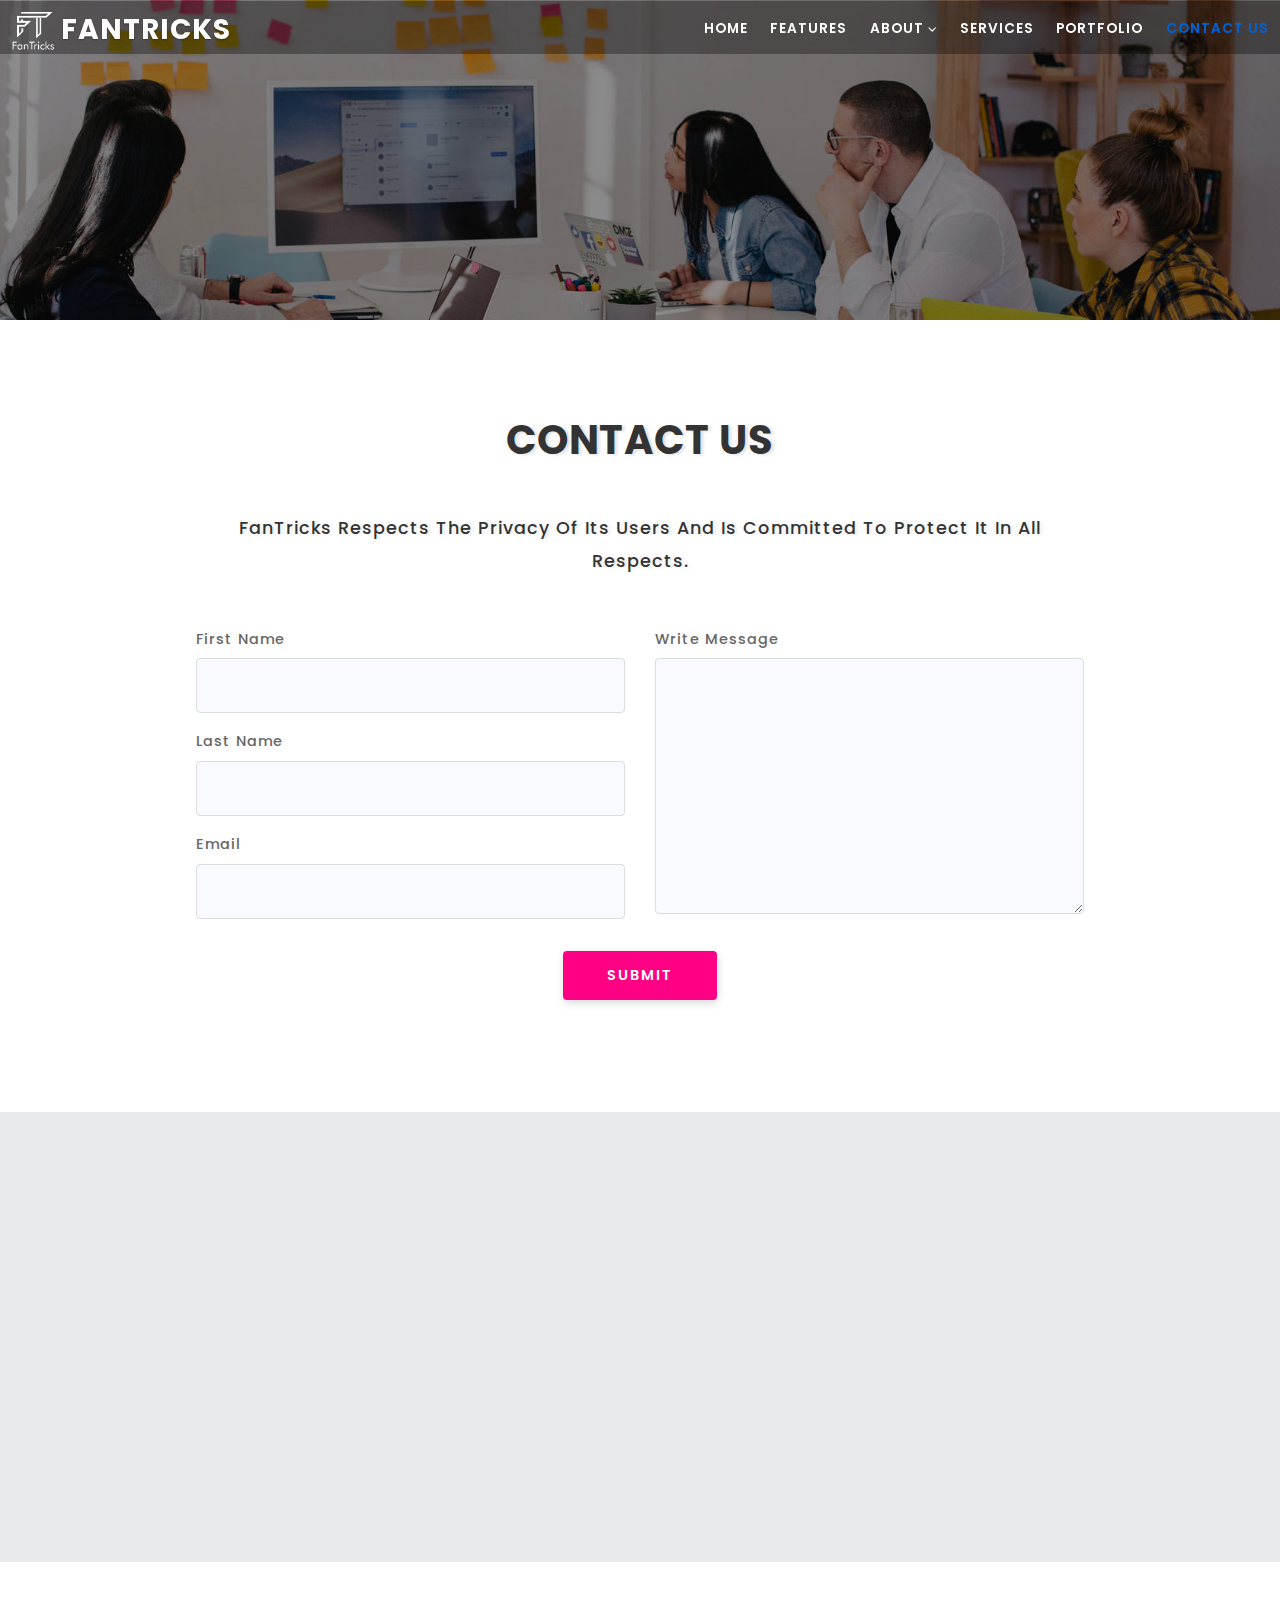
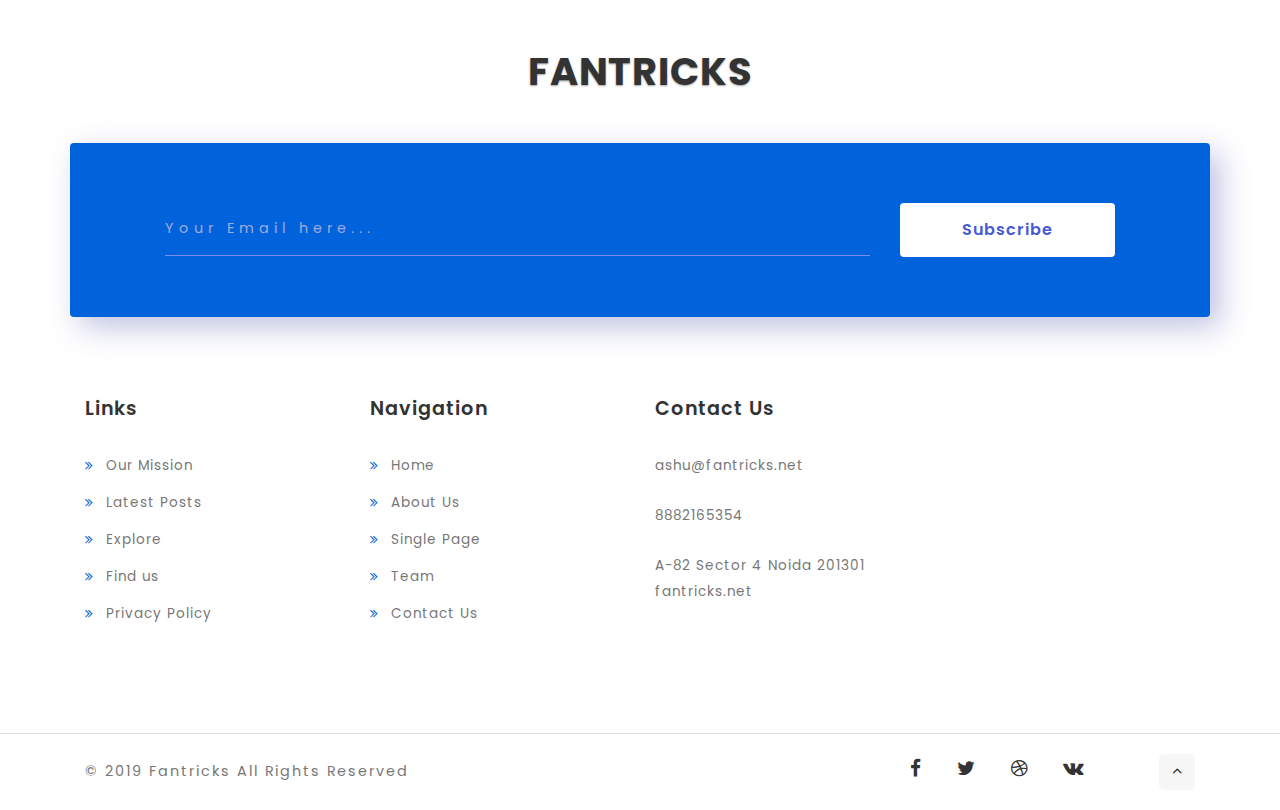
<file: contact.html>
<!--
Author: W3layouts
Author URL: http://w3layouts.com
License: Creative Commons Attribution 3.0 Unported
License URL: http://creativecommons.org/licenses/by/3.0/
-->

<!DOCTYPE html>
<html lang="zxx">

<head>
    <title>Fantrick Corporate Category Bootstrap Responsive Web Template | Contact :: W3layouts</title>
    <!-- Meta tag Keywords -->
    <meta name="viewport" content="width=device-width, initial-scale=1">
    <meta charset="UTF-8" />
    <meta name="keywords" content="Medizin Responsive web template, Bootstrap Web Templates, Flat Web Templates, Android Compatible web template, Smartphone Compatible web template, free webdesigns for Nokia, Samsung, LG, SonyEricsson, Motorola web design" />
    <script>
        addEventListener("load", function() {
            setTimeout(hideURLbar, 0);
        }, false);

        function hideURLbar() {
            window.scrollTo(0, 1);
        }

    </script>
    <!-- //Meta tag Keywords -->
    <!-- Custom-Files -->
    <link rel="stylesheet" href="css/bootstrap.css">
    <!-- Bootstrap-Core-CSS -->
    <link rel="stylesheet" href="css/style.css" type="text/css" media="all" />
    <link rel="stylesheet" href="css/slider.css" type="text/css" media="all" />
    <!-- Style-CSS -->
    <!-- font-awesome-icons -->
    <link href="css/font-awesome.css" rel="stylesheet">
    <!-- //font-awesome-icons -->
    <!-- /Fonts -->
    <link href="//fonts.googleapis.com/css?family=Poppins:100,100i,200,200i,300,300i,400,400i,500,500i,600,600i,700,700i,800,800i,900" rel="stylesheet">
    <!-- //Fonts -->
</head>

<body>
    <!-- mian-content -->
    <div class="main-w3layouts-header-sec inner-page" id="home">
        <div class="overlay-innerpage">
            <!-- header -->
            <header>
                    <header style="position:fixed;background-color:#00000052 ; height: 53px;">
                    <div class="header d-lg-flex justify-content-between align-items-center">
                        <div class="header-section">
                          <h1>
                           <a class="navbar-brand logo editContent" href="index.html">
                            <img src="images/logo.png" style="height: 50px;"/> Fantricks
                           </a>
                          </h1>
                        </div>
                        <div class="nav_section">
                            <nav>
                                <label for="drop" class="toggle mt-lg-0 mt-1"><span class="fa fa-bars" aria-hidden="true"></span></label>
                                <input type="checkbox" id="drop" />
                                <ul class="menu">
                                    <li><a href="index.html">Home</a></li>
                                    <li><a href="index.html">Features</a></li>

                                    <li>
                                        <!-- First Tier Drop Down -->
                                        <label for="drop-2" class="toggle">Dropdown <span class="fa fa-angle-down" aria-hidden="true"></span> </label>
                                        <a href="#">About <span class="fa fa-angle-down" aria-hidden="true"></span></a>
                                        <input type="checkbox" id="drop-2" />
                                        <ul class="inner-dropdown">
                                            <li><a href="about.html">Stats</a></li>
                                          
                                            <li><a href="about.html">Reviews</a></li>
                                        </ul>
                                    </li>
                                    <li><a href="index.html">Services</a></li>
                                    <li><a href="index.html">Portfolio</a></li>
                                    <li class="active"><a href="contact.html">Contact Us</a></li>

                                </ul>
                            </nav>
                        </div>

                    </div>
                </div>
            </header>
            <!-- //header -->
        </div>
    </div>

    <!-- //banner -->
    <!-- //banner-botttom -->
    <section class="content-info py-5">
        <div class="container py-md-5">
            <div class="text-center px-lg-5">
                <h3 class="title-w3pvt mb-5">Contact Us</h3>
                <div class="title-desc text-center px-lg-5">
                    <p class="px-lg-5 sub-wthree">FanTricks respects the privacy of its Users and is committed to protect it in all respects.</p>
                </div>
            </div>
            <div class="contact-w3pvt-form mt-5">
                <form id="frmemail" class="w3layouts-contact-fm" method="post">
                    <div class="row">
                        <div class="col-lg-6">
                            <div class="form-group">
                                <label>First Name</label>
                                <input class="form-control" type="text" name="Name" placeholder="" required="">
                            </div>
                            <div class="form-group">
                                <label>Last Name</label>
                                <input class="form-control" type="text" name="Name" placeholder="" required="">
                            </div>
                            <div class="form-group">
                                <label>Email</label>
                                <input class="form-control" type="email" name="Email" placeholder="" required="">
                            </div>
                        </div>
                        <div class="col-lg-6">
                            <div class="form-group">
                                <label>Write Message</label>
                                <textarea class="form-control" name="Message" placeholder="" required=""></textarea>
                            </div>
                        </div>
                        <div class="form-group mx-auto mt-3">
                            <button type="submit" class="btn submit" value="Send Now">Submit</button>
                        </div>
                    </div>

                </form>
            </div>
        </div>
    </section>
    <!-- //banner-botttom -->

    <div class="map-w3layouts">
            <iframe src="https://www.google.com/maps/embed?pb=!1m16!1m12!1m3!1d218.97187938687756!2d77.32103663658039!3d28.58327052352636!2m3!1f0!2f0!3f0!3m2!1i1024!2i768!4f13.1!2m1!1sA-82%20sector-4%20noida!5e0!3m2!1sen!2sin!4v1570256522953!5m2!1sen!2sin" width="600" height="450" frameborder="0" style="border:0;" allowfullscreen=""></iframe>
    </div>

    <!-- footer -->
    <footer class="footer-content py-5">
        <div class="container py-md-3">
            <div class="footer-top text-center mb-5">
                <h2>
                    <a class="navbar-brand pt-3 mb-5" href="index.html">
                        Fantricks
                    </a>
                </h2>
                <div class="contact-form mx-auto text-left">
                    <form method="post" action="#">
                        <div class="row subscribe-sec">
                            <div class="col-md-9 con-gd">
                                <input type="email" class="form-control" id="email" placeholder="Your Email here..." name="email" required>

                            </div>
                            <div class="col-md-3 con-gd">
                                <button type="submit" class="btn btn-default">Subscribe</button>
                            </div>

                        </div>

                    </form>
                </div>
            </div>
            <div class="row footer-top-inner-w3layouts">
                <div class="col-lg-3 col-md-6 mt-lg-0 mt-4">
                    <div class="footer-lavi">
                        <h3 class="mb-3 lavi_title">Links</h3>
                        <hr>
                        <ul class="list-info-lavi">
                            <li>
                                <a href="about.html"><span class="fa fa-angle-double-right" aria-hidden="true"></span>
                                    Our Mission
                                </a>
                            </li>
                            <li>
                                <a href="#"><span class="fa fa-angle-double-right" aria-hidden="true"></span>
                                    Latest Posts
                                </a>
                            </li>
                            <li>
                                <a href="#"><span class="fa fa-angle-double-right" aria-hidden="true"></span>
                                    Explore
                                </a>
                            </li>
                            <li>
                                <a href="contact.html"><span class="fa fa-angle-double-right" aria-hidden="true"></span>
                                    Find us
                                </a>
                            </li>
                            <li>
                                <a href="#"><span class="fa fa-angle-double-right" aria-hidden="true"></span>
                                    Privacy Policy
                                </a>
                            </li>
                        </ul>
                    </div>
                </div>
                <div class="col-lg-3 col-md-6 mt-lg-0 mt-4">
                    <div class="footer-lavi">
                        <h3 class="mb-3 lavi_title">Navigation</h3>
                        <hr>
                        <ul class="list-info-lavi">
                            <li>
                                <a href="index.html"><span class="fa fa-angle-double-right" aria-hidden="true"></span>
                                    Home
                                </a>
                            </li>
                            <li>
                                <a href="about.html"><span class="fa fa-angle-double-right" aria-hidden="true"></span>
                                    About Us
                                </a>
                            </li>
                            <li>
                                <a href="single.html"><span class="fa fa-angle-double-right" aria-hidden="true"></span>
                                    Single Page
                                </a>
                            </li>
                            <li>
                                <a href="about.html"><span class="fa fa-angle-double-right" aria-hidden="true"></span>
                                    Team
                                </a>
                            </li>
                            <li>
                                <a href="contact.html"><span class="fa fa-angle-double-right" aria-hidden="true"></span>
                                    Contact Us
                                </a>
                            </li>
                        </ul>
                    </div>
                </div>
                <div class="col-lg-3 col-md-6 mt-lg-0 mt-4">
                        <div class="footer-lavi">
                            <h3 class="mb-3 lavi_title">Contact Us</h3>
                            <hr>
                            <div class="last-w3layouts-contact">
                                <p>
                                    <a href="mailto:example@email.com">ashu@fantricks.net</a>
                                </p>
                            </div>
                            <div class="last-w3layouts-contact my-2">
                                <p>8882165354</p>
                            </div>
                            <div class="last-w3layouts-contact">
                                <p>A-82 Sector 4 Noida 201301
                                    <br>fantricks.net</p>
                            </div>
                        </div>
                    </div>
    
                </div>
    
            </div>
        <!-- //footer bottom -->
    </footer>
    <!-- //footer -->
    <div class="copy-right">
        <div class="container">
            <div class="row">
                <p class="copy-right-grids text-md-left text-center my-sm-4 my-4 col-md-6">© 2019 Fantricks All Rights Reserved 
                   
                </p>
                <div class="w3layouts-footer text-md-right text-center mt-4 col-md-5">
                    <ul class="list-unstyled w3layouts-icons">
                        <li>
                            <a href="#">
                                <span class="fa fa-facebook-f"></span>
                            </a>
                        </li>
                        <li>
                            <a href="#">
                                <span class="fa fa-twitter"></span>
                            </a>
                        </li>
                        <li>
                            <a href="#">
                                <span class="fa fa-dribbble"></span>
                            </a>
                        </li>
                        <li>
                            <a href="#">
                                <span class="fa fa-vk"></span>
                            </a>
                        </li>
                    </ul>
                </div>
                <div class="move-top text-right col-md-1"><a href="#home" class="move-top"> <span class="fa fa-angle-up  mb-3" aria-hidden="true"></span></a></div>

            </div>
        </div>
    </div>
<script>
$('#form-submit').click(function () {
  submitForm();
 });

function submitForm() {
// Initiate Variables With Form Content
var name = $("#name").val();
var email = $("#email").val();
var message = $("#message").val();
if (name == "") {
    alert('Invalid Name');
    return;
}
if (message == "") {
    alert('Message cannot be empty');
    return;
}
var emailReg = /^([\w-\.]+@([\w-]+\.)+[\w-]{2,4})?$/;
if (!emailReg.test(email)) {
    alert('Invalid Email');
    return;
}

Email.send("from@email.com",
    "to@email.com",
    "Message from " + name + " " + email,
    message,

    {
        token: "63cb3a19-2684-44fa-b76f-debf422d8b00",
        callback: function done(message) { alert("sent") }

    });

   }
</script>

</body>

</html>
</file>
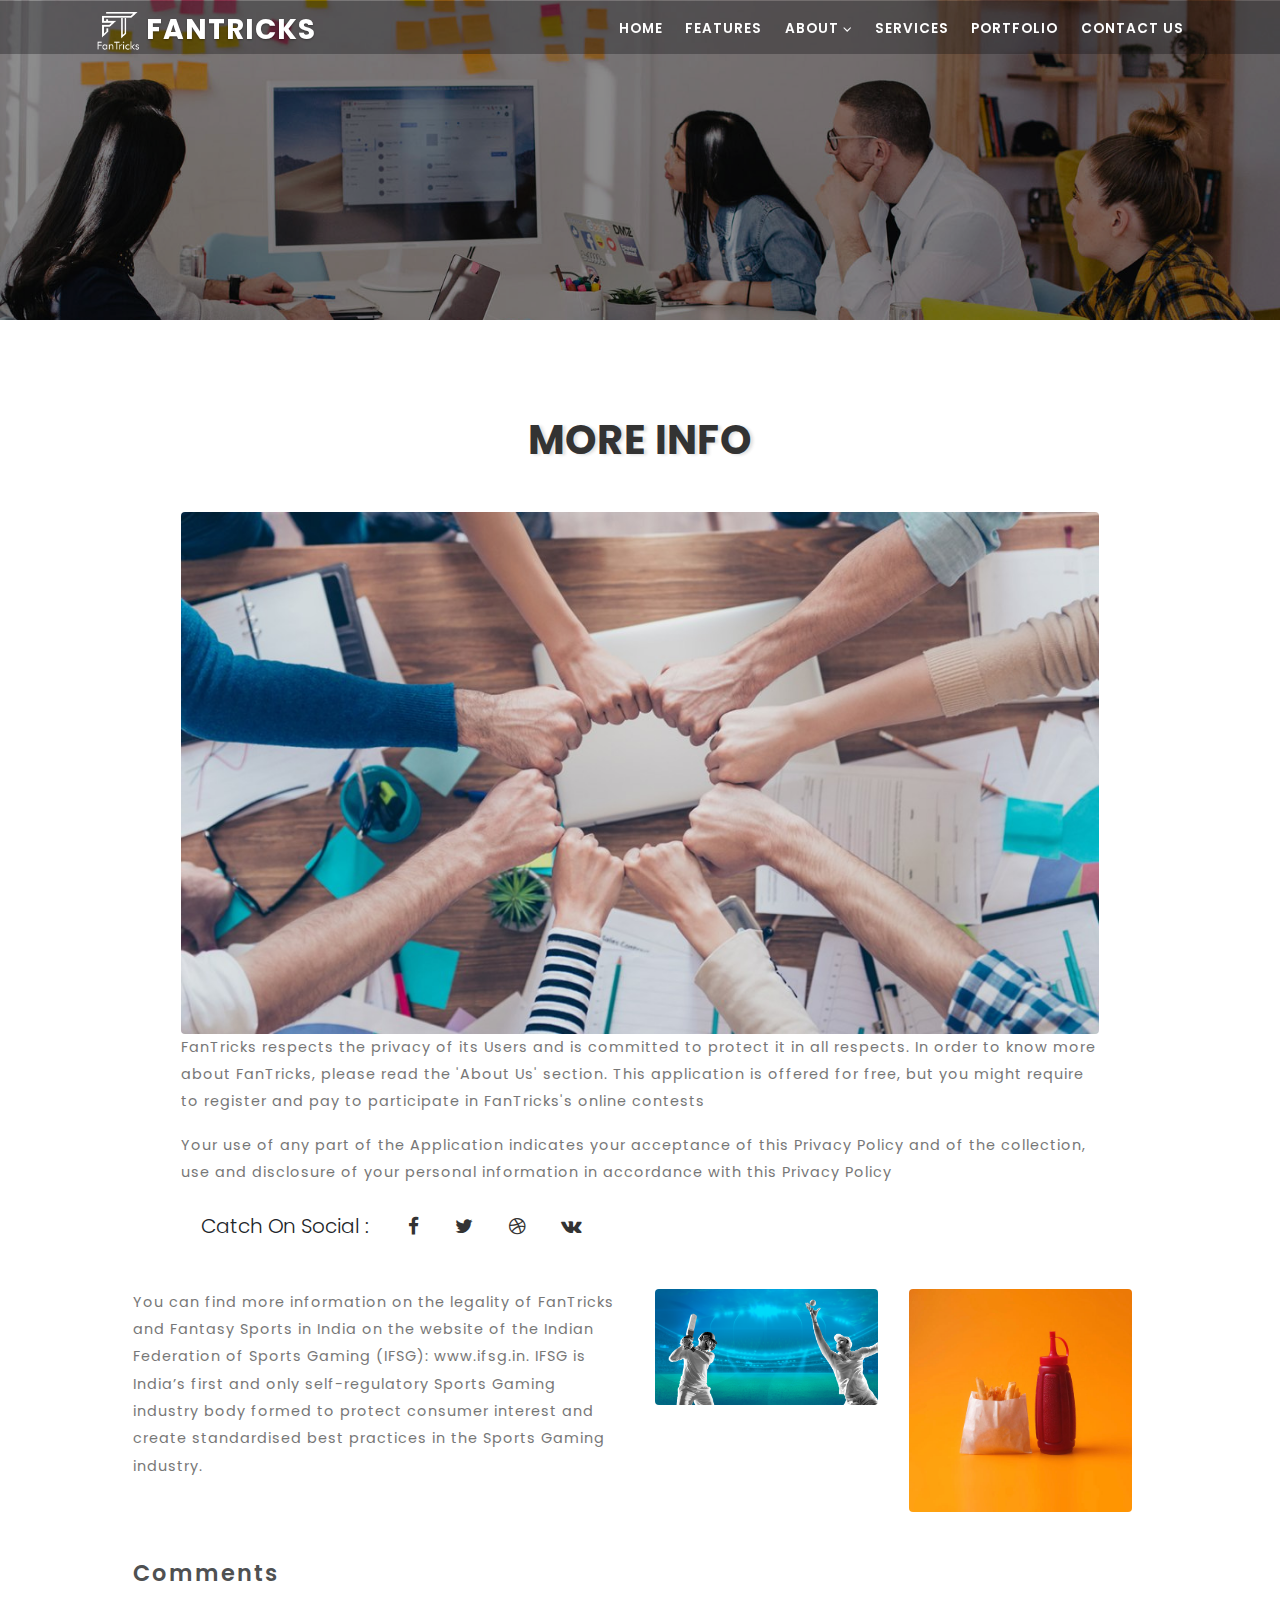
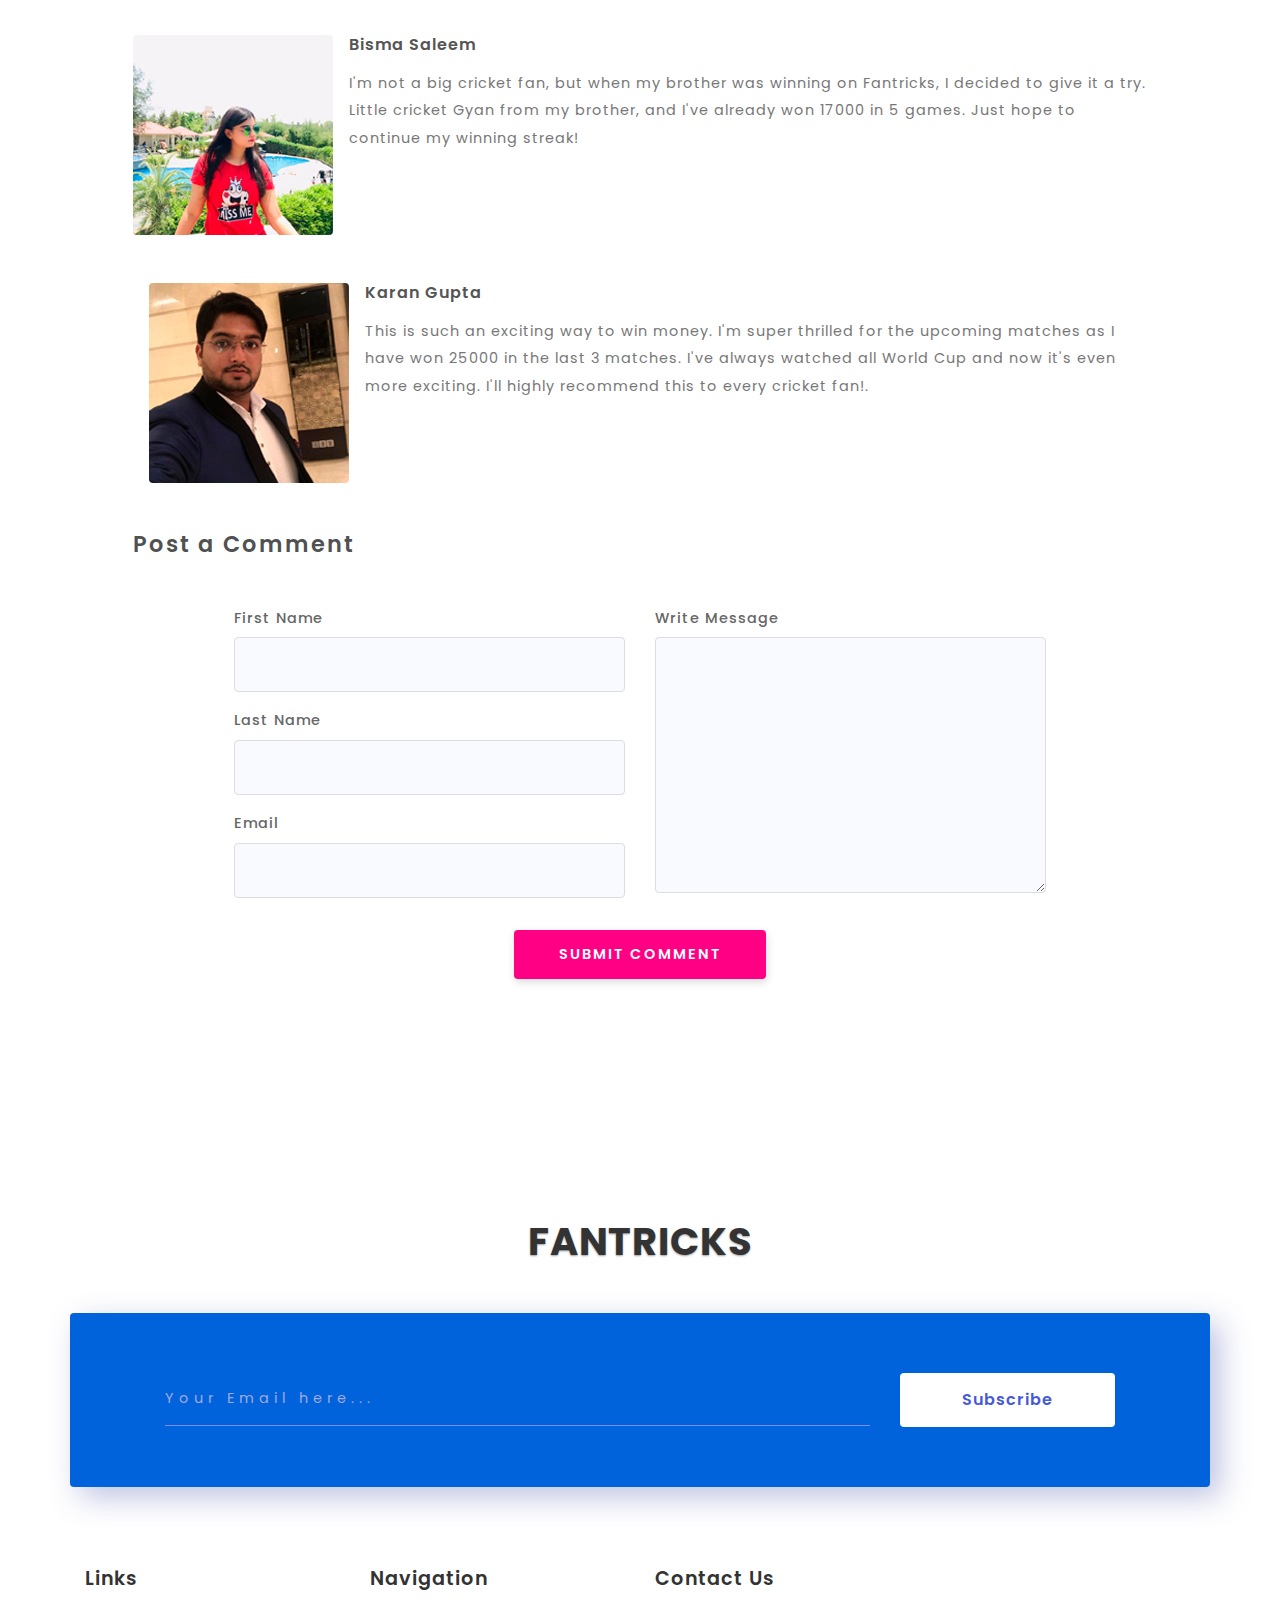
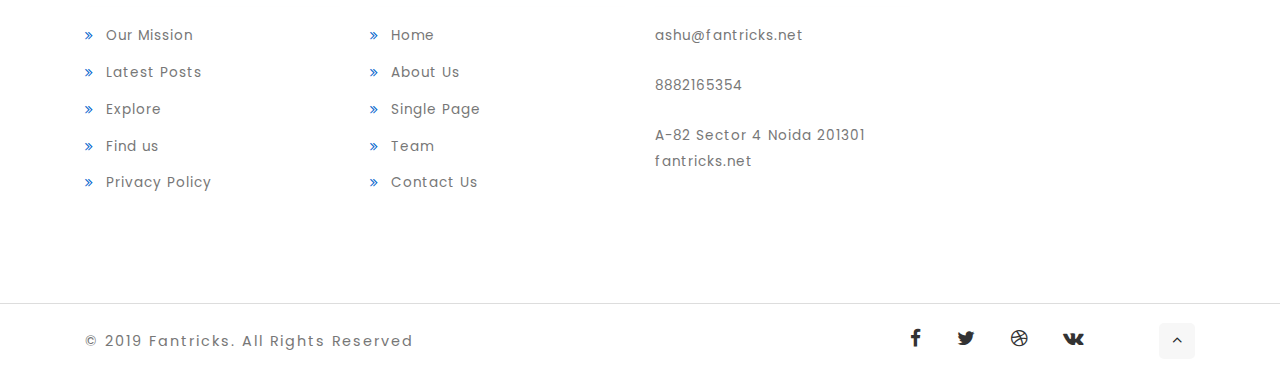
<file: single.html>
<!--
Author: W3layouts
Author URL: http://w3layouts.com
License: Creative Commons Attribution 3.0 Unported
License URL: http://creativecommons.org/licenses/by/3.0/
-->

<!DOCTYPE html>
<html lang="zxx">

<head>
    <title>Fantricks Corporate Category Bootstrap Responsive Web Template | Single :: W3layouts</title>
    <!-- Meta tag Keywords -->
    <meta name="viewport" content="width=device-width, initial-scale=1">
    <meta charset="UTF-8" />
    <meta name="keywords" content="Medizin Responsive web template, Bootstrap Web Templates, Flat Web Templates, Android Compatible web template, Smartphone Compatible web template, free webdesigns for Nokia, Samsung, LG, SonyEricsson, Motorola web design" />
    <script>
        addEventListener("load", function() {
            setTimeout(hideURLbar, 0);
        }, false);

        function hideURLbar() {
            window.scrollTo(0, 1);
        }

    </script>
    <!-- //Meta tag Keywords -->
    <!-- Custom-Files -->
    <link rel="stylesheet" href="css/bootstrap.css">
    <!-- Bootstrap-Core-CSS -->
    <link rel="stylesheet" href="css/style.css" type="text/css" media="all" />
    <link rel="stylesheet" href="css/slider.css" type="text/css" media="all" />
    <!-- Style-CSS -->
    <!-- font-awesome-icons -->
    <link href="css/font-awesome.css" rel="stylesheet">
    <!-- //font-awesome-icons -->
    <!-- /Fonts -->
    <link href="//fonts.googleapis.com/css?family=Poppins:100,100i,200,200i,300,300i,400,400i,500,500i,600,600i,700,700i,800,800i,900" rel="stylesheet">
    <!-- //Fonts -->
</head>

<body>
    <!-- mian-content -->
    <div class="main-w3layouts-header-sec inner-page" id="home">
        <div class="overlay-innerpage">
            <!-- header -->
            <header style="position:fixed;background-color:#0c0d1052 ; height: 53px;">
                <div class="container">
                    <div class="header d-lg-flex justify-content-between align-items-center">
                        <div class="header-section">
                             <h1>
                                <a class="navbar-brand logo editContent" href="index.html">
                                <img src="images/logo.png" style="height: 50px;"/> Fantricks
                                 </a>
                             </h1>
                        </div>
                        <div class="nav_section">
                            <nav>
                                <label for="drop" class="toggle mt-lg-0 mt-1"><span class="fa fa-bars" aria-hidden="true"></span></label>
                                <input type="checkbox" id="drop" />
                                <ul class="menu">
                                    <li><a href="index.html">Home</a></li>
                                    <li><a href="index.html">Features</a></li>

                                    <li>
                                        <!-- First Tier Drop Down -->
                                        <label for="drop-2" class="toggle">Dropdown <span class="fa fa-angle-down" aria-hidden="true"></span> </label>
                                        <a href="#">About <span class="fa fa-angle-down" aria-hidden="true"></span></a>
                                        <input type="checkbox" id="drop-2" />
                                        <ul class="inner-dropdown">
                                            <li><a href="about.html">Stats</a></li>
                                            <li><a href="about.html">Reviews</a></li>
                                        </ul>
                                    </li>
                                    <li><a href="index.html">Services</a></li>
                                    <li><a href="index.html">Portfolio</a></li>
                                    <li><a href="contact.html">Contact Us</a></li>

                                </ul>
                            </nav>
                        </div>

                    </div>
                </div>
            </header>
            <!-- //header -->
        </div>
    </div>

    <!-- //banner -->
    <!-- //banner-botttom -->
    <section class="content-info py-5">
        <div class="container py-md-5">
            <h3 class="title-w3pvt mb-5 text-center">More Info</h3>
            <div class="single-lavi-page mt-md-5 mt-4 px-lg-5">
                <div class="content-sing-w3layouts px-lg-5">
                    <img class="img-fluid" src="images/img1-new.jpg" alt="">
                    <br />
                 
                    <p> FanTricks respects the privacy of its Users and is committed to protect it in all respects. In order to know more about FanTricks, please read the 'About Us' section. This application is offered for free, but you might require to register and pay to participate in FanTricks's online contests<p class="mt-3">Your use of any part of the Application indicates your acceptance of this Privacy Policy and of the collection, use and disclosure of your personal information in accordance with this Privacy Policy</p>

                    <ul class="list-unstyled w3layouts-icons mt-4">
                        <li class="lead">
                            Catch On Social :
                        </li>
                        <li>
                            <a href="#">
                                <span class="fa fa-facebook-f"></span>
                            </a>
                        </li>
                        <li>
                            <a href="#">
                                <span class="fa fa-twitter"></span>
                            </a>
                        </li>
                        <li>
                            <a href="#">
                                <span class="fa fa-dribbble"></span>
                            </a>
                        </li>
                        <li>
                            <a href="#">
                                <span class="fa fa-vk"></span>
                            </a>
                        </li>
                    </ul>

                </div>
                <div class="row my-lg-5 my-3 mx-0">
                    <div class="col-lg-6 text-info pl-0">
                        <p>You can find more information on the legality of FanTricks and Fantasy Sports in India on the website of the Indian Federation of Sports Gaming (IFSG): www.ifsg.in. IFSG is India’s first and only self-regulatory Sports Gaming industry body formed to protect consumer interest and create standardised best practices in the Sports Gaming industry.</p>
                    </div>
                    <div class="col-lg-6 team-img">
                        <div class="row">
                            <div class="col-lg">
                                <img src="images/banner.png" class="img-fluid" alt="user-image">
                            </div>
                            <div class="col-lg">
                                <img src="images/g4.jpg" class="img-fluid" alt="user-image">
                            </div>
                        </div>
                    </div>
                </div>
                <div class="comment-sec-w3layouts">
                    <h4 class="leave-w3layouts mb-5">Comments</h4>
                    <ul class="list-unstyled">
                        <li class="media">
                            <img class="mr-3 img-fluid" src="images/Bisma.jpg" alt="">

                            <div class="media-body">
                                <h5 class="mt-0 mb-1"> Bisma Saleem</h5>
                                <p class="mt-3">I'm not a big cricket fan, but when my brother was winning on Fantricks, I decided to give it a try. Little cricket Gyan from my brother, and I've already won 17000 in 5 games. Just hope to continue my winning streak!

                                </p>
                            </div>
                        </li>
                        <li class="media my-5 ml-3">
                            <img class="mr-3 img-fluid" src="images/Karan.jpg" alt="">
                            <div class="media-body">
                                <h5 class="mt-0 mb-1">Karan Gupta</h5>
                                <p class="mt-3">This is such an exciting way to win money. I'm super thrilled for the upcoming matches as I have won 25000 in the last 3 matches. I've always watched all World Cup and now it's even more exciting. I'll highly recommend this to every cricket fan!.</p>
                            </div>
                        </li>
                    </ul>
                </div>
                <div class="comment-bottom lavi_mail_grid_right p-0 my-lg-5 my-4">
                    <h4 class="leave-w3layouts mb-5">Post a Comment</h4>
                    <form action="#" class="w3layouts-contact-fm" method="post">
                        <div class="row">
                            <div class="col-lg-6">
                                <div class="form-group">
                                    <label>First Name</label>
                                    <input class="form-control" type="text" name="Name" placeholder="" required="">
                                </div>
                                <div class="form-group">
                                    <label>Last Name</label>
                                    <input class="form-control" type="text" name="Name" placeholder="" required="">
                                </div>
                                <div class="form-group">
                                    <label>Email</label>
                                    <input class="form-control" type="email" name="Email" placeholder="" required="">
                                </div>
                            </div>
                            <div class="col-lg-6">
                                <div class="form-group">
                                    <label>Write Message</label>
                                    <textarea class="form-control" name="Message" placeholder="" required=""></textarea>
                                </div>



                            </div>
                            <div class="form-group mx-auto mt-3">
                                <button type="submit" class="btn submit">Submit Comment</button>
                            </div>
                        </div>

                    </form>
                </div>

            </div>

        </div>
    </section>
    <!-- //banner-botttom -->

    <!-- footer -->
    <footer class="footer-content py-5">
        <div class="container py-md-3">
            <div class="footer-top text-center mb-5">
                <h2>
                    <a class="navbar-brand pt-3 mb-5" href="index.html">
                        Fantricks
                    </a>
                </h2>
                <div class="contact-form mx-auto text-left">
                    <form method="post" action="#">
                        <div class="row subscribe-sec">
                            <div class="col-md-9 con-gd">
                                <input type="email" class="form-control" id="email" placeholder="Your Email here..." name="email" required>

                            </div>
                            <div class="col-md-3 con-gd">
                                <button type="submit" class="btn btn-default">Subscribe</button>
                            </div>

                        </div>

                    </form>
                </div>
            </div>
            <div class="row footer-top-inner-w3layouts">
                <div class="col-lg-3 col-md-6 mt-lg-0 mt-4">
                    <div class="footer-lavi">
                        <h3 class="mb-3 lavi_title">Links</h3>
                        <hr>
                        <ul class="list-info-lavi">
                            <li>
                                <a href="about.html"><span class="fa fa-angle-double-right" aria-hidden="true"></span>
                                    Our Mission
                                </a>
                            </li>
                            <li>
                                <a href="#"><span class="fa fa-angle-double-right" aria-hidden="true"></span>
                                    Latest Posts
                                </a>
                            </li>
                            <li>
                                <a href="#"><span class="fa fa-angle-double-right" aria-hidden="true"></span>
                                    Explore
                                </a>
                            </li>
                            <li>
                                <a href="contact.html"><span class="fa fa-angle-double-right" aria-hidden="true"></span>
                                    Find us
                                </a>
                            </li>
                            <li>
                                <a href="#"><span class="fa fa-angle-double-right" aria-hidden="true"></span>
                                    Privacy Policy
                                </a>
                            </li>
                        </ul>
                    </div>
                </div>
                <div class="col-lg-3 col-md-6 mt-lg-0 mt-4">
                    <div class="footer-lavi">
                        <h3 class="mb-3 lavi_title">Navigation</h3>
                        <hr>
                        <ul class="list-info-lavi">
                            <li>
                                <a href="index.html"><span class="fa fa-angle-double-right" aria-hidden="true"></span>
                                    Home
                                </a>
                            </li>
                            <li>
                                <a href="about.html"><span class="fa fa-angle-double-right" aria-hidden="true"></span>
                                    About Us
                                </a>
                            </li>
                            <li>
                                <a href="single.html"><span class="fa fa-angle-double-right" aria-hidden="true"></span>
                                    Single Page
                                </a>
                            </li>
                            <li>
                                <a href="about.html"><span class="fa fa-angle-double-right" aria-hidden="true"></span>
                                    Team
                                </a>
                            </li>
                            <li>
                                <a href="contact.html"><span class="fa fa-angle-double-right" aria-hidden="true"></span>
                                    Contact Us
                                </a>
                            </li>
                        </ul>
                    </div>
                </div>
              
                <div class="col-lg-3 col-md-6 mt-lg-0 mt-4">
                        <div class="footer-lavi">
                            <h3 class="mb-3 lavi_title">Contact Us</h3>
                            <hr>
                            <div class="last-w3layouts-contact">
                                <p>
                                    <a href="mailto:example@email.com">ashu@fantricks.net</a>
                                </p>
                            </div>
                            <div class="last-w3layouts-contact my-2">
                                <p>8882165354</p>
                            </div>
                            <div class="last-w3layouts-contact">
                                <p>A-82 Sector 4 Noida 201301
                                    <br>fantricks.net</p>
                            </div>
                        </div>
                    </div>
    
                </div>
    
            </div>
        <!-- //footer bottom -->
    </footer>
    <!-- //footer -->
    <div class="copy-right">
        <div class="container">
            <div class="row">
                <p class="copy-right-grids text-md-left text-center my-sm-4 my-4 col-md-6">© 2019 Fantricks. All Rights Reserved 
                  
                </p>
                <div class="w3layouts-footer text-md-right text-center mt-4 col-md-5">
                    <ul class="list-unstyled w3layouts-icons">
                        <li>
                            <a href="#">
                                <span class="fa fa-facebook-f"></span>
                            </a>
                        </li>
                        <li>
                            <a href="#">
                                <span class="fa fa-twitter"></span>
                            </a>
                        </li>
                        <li>
                            <a href="#">
                                <span class="fa fa-dribbble"></span>
                            </a>
                        </li>
                        <li>
                            <a href="#">
                                <span class="fa fa-vk"></span>
                            </a>
                        </li>
                    </ul>
                </div>
                <div class="move-top text-right col-md-1"><a href="#home" class="move-top"> <span class="fa fa-angle-up  mb-3" aria-hidden="true"></span></a></div>

            </div>
        </div>
    </div>
</body>

</html>
</file>
<file: css/style.css>
/*--
	Author: W3Layouts
	Author URL: http://w3layouts.com
	License: Creative Commons Attribution 3.0 Unported
	License URL: http://creativecommons.org/licenses/by/3.0/
--*/

html,
body {
    margin: 0;
    font-size: 100%;
    background: #fff;
    font-family: 'Poppins', sans-serif;
    scroll-behavior: smooth;
}

body a {
    text-decoration: none;
    transition: 0.5s all;
    -webkit-transition: 0.5s all;
    -moz-transition: 0.5s all;
    -o-transition: 0.5s all;
    -ms-transition: 0.5s all;
}

a:hover {
    text-decoration: none;
    opacity: 0.8;
}

input[type="button"],
input[type="submit"],
input[type="text"],
input[type="email"],
input[type="search"] {
    transition: 0.5s all;
    -webkit-transition: 0.5s all;
    -moz-transition: 0.5s all;
    -o-transition: 0.5s all;
    -ms-transition: 0.5s all;
    font-family: 'Poppins', sans-serif;

}

h1,
h2,
h3,
h4,
h5,
h6 {
    margin: 0;
    letter-spacing: 1px;
    font-weight: 700;
    font-family: 'Poppins', sans-serif;
}

p {
    font-size: 0.9em;
    color: #777;
    line-height: 1.9em;
    letter-spacing: 1px;
}

ul {
    margin: 0;
    padding: 0;
}

/*-- header --*/
/*-- header --*/

a.navbar-brand {
    font-size: 0.7em;
    color: #fff;
    padding: 0;
    font-weight: 700;
    margin: 0;
    letter-spacing: 1px;
    text-shadow: 0 1px 2px rgba(0, 0, 0, 0.37);
    position: relative;
    text-transform: uppercase;
}

a.navbar-brand.logo span {}

/*-- //header --*/
/* banner style */
.banner_w3pvt {
    position: relative;
    z-index: 1;
}

.banner-top {
    background: url(../images/photo-1504384764586-bb4cdc1707b0.jpg) no-repeat center;
    background-size: cover;
    -webkit-background-size: cover;
    -moz-background-size: cover;
    -o-background-size: cover;
    -moz-background-size: cover;
}

.banner-top1 {
    background: url(../images/banner2.jpg) no-repeat center;
    background-size: cover;
    -webkit-background-size: cover;
    -moz-background-size: cover;
    -o-background-size: cover;
    -moz-background-size: cover;
}

.banner-top2 {
    background: url(../images/banner3.jpg) no-repeat 0px 0px;
    background-size: cover;
    -webkit-background-size: cover;
    -moz-background-size: cover;
    -o-background-size: cover;
    -moz-background-size: cover;
}

.banner-info {
    padding-top: 19em;
}

.banner-w3layouts-inner {
    text-align: center;
    /* background: #fff; */
    padding: 2em;
    /* width: 50%; */
    margin: 0 auto;
}

.banner-info h3 {
    text-shadow: 3px 1px 3px rgba(45, 45, 45, 0.38);
    font-size: 7em;
    color: #fff;
    font-weight: 700;
    line-height: 1em;
    text-transform: uppercase;
}

.banner-info h4 {
    color: #fff;
    margin: 1em 0;
    letter-spacing: 3px;
    text-transform: uppercase;
    font-weight: 400;
    font-size: 1em;
    text-shadow: 3px 1px 3px rgba(45, 45, 45, 0.38);
}

.banner-info i {
    vertical-align: middle;
}

.banner-top,
.banner-top1,
.banner-top2,
.banner-top3 {
    min-height: 50em;
}

.overlay {
    min-height: 50em;
    background: rgba(0, 0, 0, 0.44);
}

.overlay1 {
    min-height: 750px;
    background: rgba(0, 0, 0, 0.5);
}

.read {
    width: 90px;
    height: 90px;
    color: #fff;
    font-size: 1em;
    font-weight: 400;
    letter-spacing: 2px;
    display: inline-block;
    border: none;
    outline: none;
    background: #0063dc;
    border-radius: 50%;
    -webkit-border-radius: 50%;
    -o-border-radius: 50%;
    -ms-border-radius: 50%;
    -moz-border-radius: 50%;
    box-shadow: 0 3px 5px rgba(0, 0, 0, 0.34);
    -webkit-box-shadow: 0 3px 5px rgba(0, 0, 0, 0.34);
    -moz-box-shadow: 0 3px 5px rgba(0, 0, 0, 0.34);
    -o-box-shadow: 0 3px 5px rgba(0, 0, 0, 0.34);
    -webkit-transition: transform .2s linear, -webkit-box-shadow .2s linear;
    -moz-transition: transform .2s linear, -moz-box-shadow .2s linear;
    transition: transform .2s linear, box-shadow .2s linear;
}

.read span {
    font-size: 3em;
    line-height: 1.5em;
    margin-left: 8px;
}

.read:hover,
.book-appo {
    opacity: 0.9;
}

.book-appo {
    background: #f54785;
}

/*-- //banner style --*/

/*-- //banner --*/

/*-- banner --*/


/* //banner */

/* header */
/* CSS Document */
header {
    position: absolute;
    z-index: 9;
    width: 100%;
}

.toggle,
[id^=drop] {
    display: none;
}

/* Giving a background-color to the nav container. */
nav {
    margin: 0;
    padding: 0;
}


/* Since we'll have the "ul li" "float:left"
 * we need to add a clear after the container. */

nav:after {
    content: "";
    display: table;
    clear: both;
}

/* Removing padding, margin and "list-style" from the "ul",
 * and adding "position:reltive" */
nav ul {
    float: right;
    padding: 0;
    margin: 0;
    list-style: none;
    position: relative;
}

/* Positioning the navigation items inline */
nav ul li {
    margin: 0px 0.5em;
    display: inline-block;
    float: left;
}

/* Styling the links */
nav a {
    font-weight: 600;
    text-transform: uppercase;
    color: #fff;
    letter-spacing: 1px;
    font-size: 0.85em;
    position: relative;
    padding: 0.2rem;
}


nav ul li ul li:hover {
    background: #f8f9fa;
}

/* Background color change on Hover */
nav a:hover {
    color: #ddd;
    background: transparent;
}

.menu li.active a {
    color: #0063dc;
}

/* Hide Dropdowns by Default
 * and giving it a position of absolute */
nav ul ul {
    display: none;
    position: absolute;
    /* has to be the same number as the "line-height" of "nav a" */
    top: 25px;
    background: #fff;
    padding: 10px;
}

ul.inner-dropdown a:hover {
    color: #660099;
}

/* Display Dropdowns on Hover */
nav ul li:hover > ul {
    display: inherit;
}

/* Fisrt Tier Dropdown */
nav ul ul li {
    width: 160px;
    float: none;
    display: list-item;
    position: relative;
}

nav ul ul li a {
    color: #333;
    padding: 5px 10px;
    display: block;
}

/* Second, Third and more Tiers	
 * We move the 2nd and 3rd etc tier dropdowns to the left
 * by the amount of the width of the first tier.
*/
nav ul ul ul li {
    position: relative;
    top: -60px;
    /* has to be the same number as the "width" of "nav ul ul li" */
    left: 170px;
}


/* Change ' +' in order to change the Dropdown symbol */
li > a:only-child:after {
    content: '';
}


/* Media Queries
--------------------------------------------- */

@media all and (max-width : 992px) {

    #logo {
        display: block;
        padding: 0;
        width: 100%;
        text-align: center;
        float: none;
    }

    nav {
        margin: 0;
    }

    .header-section {
        float: left;
    }

    nav ul {
        width: 100%;
    }

    /* Hide the navigation menu by default */
    /* Also hide the  */
    .toggle + a,
    .menu {
        display: none;
    }

    /* Stylinf the toggle lable */
    .toggle {
        display: block;
        padding: 8px 18px;
        font-size: 20px;
        text-decoration: none;
        border: none;
        float: right;
        cursor: pointer !important;
        color: #333;
        background-color: #fff;
    }

    .menu .toggle {
        float: none;
        text-align: center;
        margin: auto;
        width: 25%;
        padding: 5px;
        font-weight: normal;
        font-size: 15px;
        letter-spacing: 1px;
        background: none;
        color: #333;
    }

    .toggle:hover {
        color: #333;
        background-color: #fff;
    }

    /* Display Dropdown when clicked on Parent Lable */
    [id^=drop]:checked + ul {
        display: block;
        background: #ffff;
        padding: 15px 0;
        text-align: center;
        border: 1px solid #ddd;
    }

    /* Change menu item's width to 100% */
    nav ul li {
        display: block;
        width: 100%;
        padding: 5px 0;
        margin: 0;
    }

    nav ul ul .toggle,
    nav ul ul a {
        padding: 0 40px;
    }

    nav ul ul ul a {
        padding: 0 80px;
    }

    nav a:hover,
    nav ul ul ul a {
        background-color: transparent;
    }

    nav ul li ul li .toggle,
    nav ul ul a,
    nav ul ul ul a {
        padding: 14px 20px;
        color: #FFF;
        font-size: 17px;
    }

    /* Hide Dropdowns by Default */
    nav ul ul {
        float: none;
        position: static;
        color: #ffffff;
        /* has to be the same number as the "line-height" of "nav a" */
    }

    /* Hide menus on hover */
    nav ul ul li:hover > ul,
    nav ul li:hover > ul {
        display: none;
    }

    /* Fisrt Tier Dropdown */
    nav ul ul li {
        display: block;
        width: 100%;
        padding: 0;
    }

    nav ul ul ul li {
        position: static;
        /* has to be the same number as the "width" of "nav ul ul li" */

    }

    nav a {
        color: #333;
    }

    nav a:hover {
        color: #333;
    }

    .menu li.active a {
        color: #333;
    }

    nav ul ul li a {
        display: inline-block;
        font-size: 15px;
    }

    ul.inner-dropdown {
        padding-bottom: 0 !important;
        padding-top: 8px !important;
    }
}

@media all and (max-width : 330px) {

    nav ul li {
        display: block;
        width: 94%;
    }

}

.banner-w3layouts-top-icons li {
    display: inline-block;
    text-shadow: 3px 1px 3px rgba(45, 45, 45, 0.38);
    font-size: 1em;
    color: #fff;
    font-weight: 400;
    line-height: 1em;
    text-transform: uppercase;
    letter-spacing: 3px;
}

li.icons a {
    width: 48px;
    height: 48px;
    text-align: center;
    display: inline-block;
    font-size: 1em;
    border-radius: 50%;
    line-height: 33px;
    padding: 0;
    background: transporant;
    color: #fff;
}

/*-- // header --*/
/*-- /banner-bottom --*/
.sub-wthree {
    color: #333;
    font-size: 1.1em;
    text-transform: capitalize;
    font-weight: 500;
    text-shadow: 3px 1px 3px rgba(45, 45, 45, 0.09);
}

/*-- //banner-bottom --*/
/*-- features --*/
h3.title-w3pvt,
h3.title-w3pvt.two {
    text-shadow: 3px 1px 3px rgba(45, 45, 45, 0.14);
    font-size: 2.7em;
    color: #333;
    font-weight: 700;
    text-transform: uppercase;
}

h3.title-w3pvt.two {
    color: #fff;
}

.about {
    background: #f5f1f6;
}

h3.tittle {
    font-size: 2.5em;
    letter-spacing: 2px;
    color: #292a2b;
    text-transform: uppercase;
}

.feature-grids h3,
.bottom-gd.fea h3 {
    color: #05c46b;
    letter-spacing: 1px;
    margin-top: 0em;
    font-size: 1.4em;
}

.feature-grids p {
    margin: 0;
}

.feature-grids span {
    font-size: 2em;
    vertical-align: middle;
    color: #2e3840;
    margin-bottom: 0.3em;
}

.bottom-gd,
.bottom-gd2-active {
    background: #fff;
    transition: 2s all;
    -webkit-transition: 2s all;
    -moz-transition: 2s all;
    -ms-transition: 2s all;
    -o-transition: 2s all;
    box-shadow: 7px 7px 10px 0 rgba(76, 110, 245, .1);
}

.bottom-gd2-active {
    background: #ff0084;
    transition: 2s all;
    -webkit-transition: 2s all;
    -moz-transition: 2s all;
    -ms-transition: 2s all;
    -o-transition: 2s all;
}

.bottom-gd2-active span {
    color: #fff;
}

.bottom-gd2-active p {
    color: #fff;
}

.bottom-gd2-active h3 {
    color: #fff;
}

.feature-grids h3,
.bottom-gd.fea h3 {
    font-size: 1em;
    color: #1e272e;
    text-transform: uppercase;
    font-weight: 600;
}


.effect-w3 {
    padding: 6px;
    background: #f0f0f1;
}

/*-- //features --*/
.ab-content h4 {
    font-size: 1.2em;
    color: #4c4d4e;
    margin: 2em 0 1em 0;
    text-transform: uppercase;
    font-weight: 600;
}

ul.tic-info li span {
    color: #ff0084;
}

ul.tic-info li {
    color: #566773;
    font-size: 0.9em;
    margin-bottom: 1.5em;
    letter-spacing: 1px;

}

.progress-bar-striped {
    background-image: none;
    background-size: 0.5rem 0.5rem;
}

.progress-one .progress {
    height: 0.5rem;
    background: #ff0084;
}

h4.progress-wthree {
    color: #555;
    font-size: 0.85em;
    text-transform: uppercase;
    margin-bottom: 1em;
    letter-spacing: 1px;
    font-weight: 500;
}

.progress-one .progress {
    height: 0.3rem;
    background: #444;
    border-radius: 0px;
}

.gd-bottom.process-1 {
    margin-top: 3em;
}

/*-- /stats --*/
.stats_w3layouts_counter_grid span {
    font-size: 35px;
    margin-bottom: 0.7em;
}

p.para-w3layouts {
    font-size: 15px;
    text-transform: uppercase;
}

p.counter {
    color: #444;
    font-size: 3em;
    font-weight: 600;
    line-height: 0.7em;
}

.f1 {
    color: #ff0084;
}

.f2 {
    color: #efc001;
}

.f3 {
    color: #0063dc;
}

.f4 {
    color: #2db928;
}

/*-- //stats --*/
/*-- partners --*/
.partners {
    background: #efc001;
}

.partner-w3pvt span {
    font-size: 3em;
    color: #333;
    transition: 0.5s all;
    -webkit-transition: 0.5s all;
    -moz-transition: 0.5s all;
    -ms-transition: 0.5s all;
    -o-transition: 0.5s all;
}

.partner-w3pvt h4 {
    text-transform: uppercase;
    font-size: 0.9em;
    font-weight: 600;
    letter-spacing: 2px;
    margin-top: 5px;
    text-shadow: 3px 1px 3px rgba(45, 45, 45, 0.06);
    color: #333;
}

/*-- //partners --*/
/* gallery page */
.gallery {
    position: relative;
}

.gal-img img,
.popup img {
    width: 100%;
    margin-top: 15px;
}

/* popup */
.popup-effect {
    position: fixed;
    top: 0;
    bottom: 0;
    left: 0;
    right: 0;
    background: rgba(0, 0, 0, 0.7);
    transition: opacity 0ms;
    visibility: hidden;
    opacity: 0;
    z-index: 99;
}

.popup-effect:target {
    visibility: visible;
    opacity: 1;
}

.popup {
    background: #fff;
    border-radius: 4px;
    max-width: 430px;
    position: relative;
    margin: 8em auto;
    padding: 3em 2em;
    z-index: 999;
    text-align: center;
}

.popup .close {
    position: absolute;
    top: 5px;
    right: 15px;
    transition: all 200ms;
    font-size: 30px;
    font-weight: bold;
    text-decoration: none;
    color: #000;
}


/* //popup */
/* //gallery page */

.main-w3layouts-header-sec.inner-page {
    background: url(../images/banner2.jpg) no-repeat top;
    background-size: cover;
    -webkit-background-size: cover;
    -moz-background-size: cover;
    -o-background-size: cover;
    -moz-background-size: cover;
    min-height: 20em;
}

.overlay-innerpage {
    min-height: 20em;
    background: rgba(0, 0, 0, 0.44);
}

/*-- /contact --*/
.map-w3layouts iframe {
    min-height: 20em;
    border: none;
    background: #e8eaec;
    padding: 0.4em;
    width: 100%;
}

.form-group label {
    font-size: 0.9em;
    color: #666;
    font-weight: 500;
    font-family: 'Poppins', sans-serif;
    letter-spacing: 1px;
}

.w3layouts-contact-fm {
    margin: 0 auto;
    width: 80%;
}

.form-group input {
    outline: none;
    padding: 16px 20px;
    color: #333;
    font-size: 14px;
    text-transform: capitalize;
    letter-spacing: 2px;
    width: 100%;
    border: 1px solid #ddd;
    text-align: center;
    background: #F9FAFF;
}

.btn.submit {
    background: #ff0084;
    -moz-transition: all 0.25s ease;
    -o-transition: all 0.25s ease;
    -webkit-transition: all 0.25s ease;
    transition: all 0.25s ease;
    color: #fff;
    padding: 0.9em 3em;
    text-transform: uppercase;
    font-size: 0.9em;
    letter-spacing: 2px;
    font-weight: 600;
    -moz-box-shadow: 1px 3px 8px 0 rgba(0, 0, 0, 0.15);
    -webkit-box-shadow: 1px 3px 8px 0 rgba(0, 0, 0, 0.15);
    box-shadow: 1px 3px 8px 0 rgba(0, 0, 0, 0.15);
}

.form-group textarea {
    min-height: 16em;
    border: 1px solid #ddd;
    background: #F9FAFF;
}

/*-- //contact --*/
/*-- /single --*/
h4.leave-w3layouts {
    font-size: 1.4em;
    color: #4f5152;
    font-weight: 600;
    letter-spacing: 2px;
    margin-bottom: 2em;
}

.media h5 {
    font-size: 1em;
    color: #555;
    font-weight: 600;
    letter-spacing: 1px;
    margin-bottom: 2em;
}

.content-sing-w3layouts h4 {
    color: #555;
    font-size: 1.4em;
    margin: 1em 0;
    letter-spacing: 2px;
    font-weight: 600;
}

.single-lavi-page img {
    border-radius: 4px;
    -webkit-border-radius: 4px;
    -o- border-radius: 4px;
    -moz-border-radius: 4px;
    -ms-border-radius: 4px;
}

/*-- //single --*/
/*-- footer --*/

.copy-right {
    border-top: 1px solid #ddd;
}

hr {
    border-top: 1px solid rgba(251, 247, 247, 0.1);
}

.footer-content {
    background: #fff;
}

.footer-top-inner-w3layouts {
    padding: 2em 0;
}

.footer-content h2 a {
    padding-top: 1em;
    font-size: 1.2em;
    color: #333;
    padding: 0;
    font-weight: 700;
    margin: 0;
    letter-spacing: 1px;
    text-shadow: 0 1px 2px rgba(0, 0, 0, 0.37);
    position: relative;
    text-transform: uppercase;
}

.footer-content h2 a span {
    color: #ff0084;
}

.con-gd .form-control {
    padding: 15px 0px;
    border: 0;
    border-bottom: 1px solid #7e8bf3;
    outline: none;
    background: transparent;
    color: #fff;
    border-radius: 0;
    font-size: 0.9em;
    letter-spacing: 5px;
}

.con-gd button.btn {
    margin-left: auto;
    background: #fff;
    margin-bottom: 0;
    border-radius: 4px;
    padding: 15px 5px;
    border: 0px;
    color: #4759d8;
    font-size: 16px;
    letter-spacing: 1px;
    font-weight: 600;
    outline: none;
    cursor: pointer;
    width: 100%;
}

/*--placeholder-color--*/

.con-gd ::-webkit-input-placeholder {
    color: #a2a9dc;
}

.con-gd :-moz-placeholder {
    /* Firefox 18- */
    color: #a2a9dc;
}

.con-gd ::-moz-placeholder {
    /* Firefox 19+ */
    color: #a2a9dc;
}

.con-gd :-ms-input-placeholder {
    color: #a2a9dc;
}

/*--//placeholder-color--*/
/* footer grids */

ul.list-info-lavi {
    list-style: none;
}

ul.list-info-lavi li {
    list-style: none;
    margin: 0.8em 0;

}

h4.footer-title {
    color: #777;
    text-transform: capitalize;
}

.footerv3-top p {
    font-size: 1em;
    color: #777;
    margin: 1em 0;
    line-height: 1.5em;
}

.footer p a {
    color: #777;
    text-decoration: underline;
}

.footer p a:hover,
.last-w3layouts-contact p a:hover,
p.copy-right-grids a:hover {
    opacity: 0.9;
}

.last-w3layouts-contact p {
    display: inline-block;
    vertical-align: middle;
    font-size: 0.85em;
    letter-spacing: 1px;
}

.footer-top p {
    padding-right: 6em;
    color: #777;
}

.list-info-lavi li a {
    color: #777;
    font-size: 0.85em;
    letter-spacing: 1px;
}

h3.lavi_title {
    font-size: 1.2em;
    color: #333;
    font-weight: 600;
}

.last-w3layouts-contact a {
    color: #777;
}

.w3layouts-icons li {
    display: inline-block;
    margin: 0 1em;
}

.w3layouts-icons li a span {
    color: #333;
    font-size: 1.2em;
}

.w3layouts-icons li a span:hover {
    color: #0063dc;
}

.subscribe-sec {
    padding: 60px 80px;
    border-radius: 4px;
    background: #0063dc;
    -moz-box-shadow: 10px 10px 30px rgba(68, 79, 173, 0.35);
    -webkit-box-shadow: 10px 10px 30px rgba(68, 79, 173, 0.35);
    box-shadow: 10px 10px 30px rgba(68, 79, 173, 0.35);
}

ul.list-info-lavi span {
    margin-right: 0.5em;
    color: #0062cc;
}

.feature-grids.team span {
    font-size: 1.5em;
}

/* //footer */

/* copyright */

p.copy-right-grids {
    letter-spacing: 2px;
    color: #777;
}

p.copy-right-grids a {
    color: #777;
}


/* //copyright */
.move-top {
    margin-top: 1.2em;
}

a.move-top {
    text-align: center;
}

a.move-top span {
    color: #fff;
    width: 36px;
    height: 36px;
    border: transparent;
    line-height: 2em;
    background: #f7f7f7;
    border-radius: 5px;
}

/*-- //footer --*/
/*-- //footer --*/

/*-- to-top --*/
a.move-top span {
    color: #212529;
    text-align: center;
    border: none;
    line-height: 2em;
}

/*-- //to-top --*/


/*-- Responsive design --*/

@media screen and (max-width:1450px) {

    .banner-top,
    .banner-top1,
    .banner-top2,
    .overlay {
        min-height: 45em;
    }

    h3.title-w3pvt,
    h3.title-w3pvt.two {
        font-size: 2.5em;
    }

    .banner-info h3 {
        font-size: 7em;
    }
}

@media screen and (max-width: 1280px) {
    .banner-info {
        padding-top: 17em;
    }
}

@media screen and (max-width: 1080px) {
    .banner-info h3 {
        font-size: 7em;
    }

    .banner-top,
    .banner-top1,
    .banner-top2,
    .overlay {
        min-height: 40em;
    }

    .banner-info {
        padding-top: 14em;
    }

    .progress-one {
        margin-bottom: 1.2em;
    }

    .gd-bottom img {
        width: 50%;
        margin-top: 2em;
    }
}

@media screen and (max-width:1024px) {

    .main-w3layouts-header-sec.inner-page,
    .overlay-innerpage {
        min-height: 18em;
    }

    .partner-w3pvt span {
        font-size: 2.5em;
    }

    .partner-w3pvt h4 {
        font-size: 0.8em;
    }
}

@media screen and (max-width: 992px) {

    .main-w3layouts-header-sec.inner-page,
    .overlay-innerpage {
        min-height: 16em;
    }

    .banner-info h3 {
        font-size: 5.5em;
    }

    .banner-w3layouts-top-icons li {
        font-size: 0.9em;
        letter-spacing: 2px;
    }

    .banner-top,
    .banner-top1,
    .banner-top2,
    .overlay {
        min-height: 35em;
    }

    .banner-info {
        padding-top: 11em;
    }

    .gd-bottom {
        float: left;
        width: 50%;
    }
}

@media screen and (max-width: 736px) {
    .banner-info h3 {
        font-size: 4.5em;
    }

    h3.title-w3pvt,
    h3.title-w3pvt.two {
        font-size: 2.3em;
    }

    .con-gd {
        margin-bottom: 1em;
    }
}

@media screen and (max-width: 667px) {

    .main-w3layouts-header-sec.inner-page,
    .overlay-innerpage {
        min-height: 14em;
    }
}

@media screen and (max-width: 640px) {

    .banner-top,
    .banner-top1,
    .banner-top2,
    .overlay {
        min-height: 30em;
    }

    .banner-info {
        padding-top: 9em;
    }

    .gd-bottom {
        float: left;
        width: 80%;
        margin: 0 auto;
    }

    .gd-bottom.team-wthree-gd {
        text-align: center;
    }
}


@media screen and (max-width:600px) {
    .banner-info h3 {
        font-size: 4em;
    }

    .banner-info h4 {
        font-size: 0.9em;
        letter-spacing: 1px;
    }

    .subscribe-sec {
        padding: 40px 40px;
    }

    p.counter {
        font-size: 2em;
        line-height: 0.7em;
    }

    .sub-wthree {
        font-size: 1em;
    }

    .gd-bottom {
        float: left;
        width: 90%;
        margin: 0 auto;
    }
}

@media screen and (max-width:568px) {

    .banner-top,
    .banner-top1,
    .banner-top2,
    .overlay {
        min-height: 25em;
    }

    .banner-info {
        padding-top: 7em;
    }

    .main-w3layouts-header-sec.inner-page,
    .overlay-innerpage {
        min-height: 12em;
    }
}

@media screen and (max-width: 480px) {
    .banner-info h3 {
        font-size: 3em;
    }

    li.icons a {
        width: 36px;
        height: 36px;
    }

    .banner-top,
    .banner-top1,
    .banner-top2,
    .overlay {
        min-height: 23em;
    }

    h3.title-w3pvt,
    h3.title-w3pvt.two {
        font-size: 2em;
    }

    .w3layouts-contact-fm {
        margin: 0 auto;
        width: 90%;
    }
}

@media screen and (max-width: 414px) {

    h3.title-w3pvt,
    h3.title-w3pvt.two {
        font-size: 1.8em;
    }

    .banner-w3layouts-top-icons li {
        font-size: 0.8em;
        letter-spacing: 1px;
    }

    .main-w3layouts-header-sec.inner-page,
    .overlay-innerpage {
        min-height: 10em;
    }
}

@media screen and (max-width: 384px) {

    h3.title-w3pvt,
    h3.title-w3pvt.two {
        font-size: 1.6em;
    }

    .banner-info h3 {
        font-size: 2.5em;
    }

    .banner-top,
    .banner-top1,
    .banner-top2,
    .overlay {
        min-height: 20em;
    }

    .banner-info {
        padding-top: 6em;
    }
}

@media screen and (max-width:375px) {}

@media screen and (max-width:320px) {}

/*-- //Responsive design --*/
</file>
<file: css/slider.css>
.csslider {
    position: relative;
}

.csslider > input {
    display: none;
}

/*-- //banner style --*
.csslider > input:nth-of-type(4):checked ~ ul li:first-of-type {
    margin-left: -300%;
}
/*-- //banner style --*/
.csslider > input:nth-of-type(3):checked ~ ul li:first-of-type {
    margin-left: -200%;
}

.csslider > input:nth-of-type(2):checked ~ ul li:first-of-type {
    margin-left: -100%;
}

.csslider > input:nth-of-type(1):checked ~ ul li:first-of-type {
    margin-left: 0%;
}

.csslider > ul {
    position: relative;
    font-size: 0;
    line-height: 0;
    margin: 0 auto;
    padding: 0;
    overflow: hidden;
    white-space: nowrap;
    -moz-box-sizing: border-box;
    -webkit-box-sizing: border-box;
    box-sizing: border-box;
}

.csslider > ul > li {
    position: relative;
    display: inline-block;
    width: 100%;
    height: 100%;
    overflow: visible;
    font-size: 15px;
    font-size: initial;
    line-height: normal;
    -moz-transition: all 0.5s cubic-bezier(0.4, 1.3, 0.65, 1);
    -o-transition: all 0.5s ease-out;
    -webkit-transition: all 0.5s cubic-bezier(0.4, 1.3, 0.65, 1);
    transition: all 0.5s cubic-bezier(0.4, 1.3, 0.65, 1);
    vertical-align: top;
    -moz-box-sizing: border-box;
    -webkit-box-sizing: border-box;
    box-sizing: border-box;
    white-space: normal;
}

.csslider > .navigation {
    position: absolute;
    bottom: 9%;
    left: 50%;
    z-index: 10;
    margin-bottom: -10px;
    font-size: 0;
    line-height: 0;
    text-align: center;
    -webkit-touch-callout: none;
    -webkit-user-select: none;
    -khtml-user-select: none;
    -moz-user-select: none;
    -ms-user-select: none;
    user-select: none;
}

.csslider > .navigation > div {
    margin-left: -100%;
}

.csslider > .navigation label {
    position: relative;
    display: inline-block;
    cursor: pointer;
    border-radius: 50%;
    margin: 0 5px;
    background: #fff;
    width: 11px;
    height: 11px;
    transition: 0.5s all;
    -webkit-transition: 0.5s all;
    -moz-transition: 0.5s all;
    -o-transition: 0.5s all;
    -ms-transition: 0.5s all;
}

.csslider > .navigation label:hover:after {
    opacity: 1;
}

.csslider > .navigation label:after {
    content: '';
    position: absolute;
    left: 50%;
    top: 50%;
    margin-left: -6px;
    margin-top: -6px;
    background: #FF5722;
    border-radius: 50%;
    border: 3px solid #fff;
    opacity: 0;
    width: 13px;
    height: 13px;
    transition: 0.5s all;
    -webkit-transition: 0.5s all;
    -moz-transition: 0.5s all;
    -o-transition: 0.5s all;
    -ms-transition: 0.5s all;
}

.csslider.inside .navigation {
    bottom: 10px;
    margin-bottom: 10px;
}

.csslider.inside .navigation label {
    border: 1px solid #7e7e7e;
}

.csslider > input:nth-of-type(1):checked ~ .navigation label:nth-of-type(1):after,
.csslider > input:nth-of-type(2):checked ~ .navigation label:nth-of-type(2):after,
.csslider > input:nth-of-type(3):checked ~ .navigation label:nth-of-type(3):after {
    opacity: 1;
}

.csslider.infinity > input:first-of-type:checked ~ .arrows label.goto-last,
.csslider > input:nth-of-type(1):checked ~ .arrows > label:nth-of-type(0),
.csslider > input:nth-of-type(2):checked ~ .arrows > label:nth-of-type(1),
.csslider > input:nth-of-type(3):checked ~ .arrows > label:nth-of-type(2) {
    display: block;
    left: 0;
    right: auto;
    -moz-transform: rotate(45deg);
    -ms-transform: rotate(45deg);
    -o-transform: rotate(45deg);
    -webkit-transform: rotate(45deg);
    transform: rotate(45deg);
}

.csslider.infinity > input:last-of-type:checked ~ .arrows label.goto-first,
.csslider > input:nth-of-type(1):checked ~ .arrows > label:nth-of-type(2),
.csslider > input:nth-of-type(2):checked ~ .arrows > label:nth-of-type(3) {
    display: block;
    right: 0;
    left: auto;
    -moz-transform: rotate(225deg);
    -ms-transform: rotate(225deg);
    -o-transform: rotate(225deg);
    -webkit-transform: rotate(225deg);
    transform: rotate(225deg);
}

/*#region MODULES */
/* arrows left and right */
.csslider > .arrows {
    -webkit-touch-callout: none;
    -webkit-user-select: none;
    -khtml-user-select: none;
    -moz-user-select: none;
    -ms-user-select: none;
    user-select: none;
}

.csslider.inside .navigation {
    bottom: 10px;
    margin-bottom: 10px;
}

.csslider.inside .navigation label {
    border: 1px solid #7e7e7e;
}

.csslider > input:nth-of-type(1):checked ~ .navigation label:nth-of-type(1):after,
.csslider > input:nth-of-type(2):checked ~ .navigation label:nth-of-type(2):after,
.csslider > input:nth-of-type(3):checked ~ .navigation label:nth-of-type(3):after,
.csslider > input:nth-of-type(4):checked ~ .navigation label:nth-of-type(4):after,
.csslider > input:nth-of-type(5):checked ~ .navigation label:nth-of-type(5):after,
.csslider > input:nth-of-type(6):checked ~ .navigation label:nth-of-type(6):after,
.csslider > input:nth-of-type(7):checked ~ .navigation label:nth-of-type(7):after,
.csslider > input:nth-of-type(8):checked ~ .navigation label:nth-of-type(8):after,
.csslider > input:nth-of-type(9):checked ~ .navigation label:nth-of-type(9):after,
.csslider > input:nth-of-type(10):checked ~ .navigation label:nth-of-type(10):after,
.csslider > input:nth-of-type(11):checked ~ .navigation label:nth-of-type(11):after {
    opacity: 1;
}

.csslider > .arrows {
    position: absolute;
    top: 56%;
    width: 100%;
    height: 26px;
    z-index: 1;
    -moz-box-sizing: content-box;
    -webkit-box-sizing: content-box;
    box-sizing: content-box;
}

.csslider > .arrows label {
    display: none;
    position: absolute;
    top: -50%;
    padding: 9px;
    box-shadow: inset 2px -2px 0 1px #fff;
    cursor: pointer;
    -moz-transition: box-shadow 0.15s, margin 0.15s;
    -o-transition: box-shadow 0.15s, margin 0.15s;
    -webkit-transition: box-shadow 0.15s, margin 0.15s;
    transition: box-shadow 0.15s, margin 0.15s;
}

.csslider > .arrows label:hover {
    box-shadow: inset 5px -2px 0 9px #fff;
    margin: 0 0px;
}

.csslider > .arrows label:before {
    content: '';
    position: absolute;
    top: -100%;
    left: -100%;
    height: 300%;
    width: 300%;
}

.csslider.infinity > input:first-of-type:checked ~ .arrows label.goto-last,
.csslider > input:nth-of-type(1):checked ~ .arrows > label:nth-of-type(0),
.csslider > input:nth-of-type(2):checked ~ .arrows > label:nth-of-type(1),
.csslider > input:nth-of-type(3):checked ~ .arrows > label:nth-of-type(2),
.csslider > input:nth-of-type(4):checked ~ .arrows > label:nth-of-type(3),
.csslider > input:nth-of-type(5):checked ~ .arrows > label:nth-of-type(4),
.csslider > input:nth-of-type(6):checked ~ .arrows > label:nth-of-type(5),
.csslider > input:nth-of-type(7):checked ~ .arrows > label:nth-of-type(6),
.csslider > input:nth-of-type(8):checked ~ .arrows > label:nth-of-type(7),
.csslider > input:nth-of-type(9):checked ~ .arrows > label:nth-of-type(8),
.csslider > input:nth-of-type(10):checked ~ .arrows > label:nth-of-type(9),
.csslider > input:nth-of-type(11):checked ~ .arrows > label:nth-of-type(10) {
    display: block;
    left: 5%;
    right: auto;
    -moz-transform: rotate(45deg);
    -ms-transform: rotate(45deg);
    -o-transform: rotate(45deg);
    -webkit-transform: rotate(45deg);
    transform: rotate(45deg);
}

.csslider.infinity > input:last-of-type:checked ~ .arrows label.goto-first,
.csslider > input:nth-of-type(1):checked ~ .arrows > label:nth-of-type(2),
.csslider > input:nth-of-type(2):checked ~ .arrows > label:nth-of-type(3),
.csslider > input:nth-of-type(3):checked ~ .arrows > label:nth-of-type(4),
.csslider > input:nth-of-type(4):checked ~ .arrows > label:nth-of-type(5),
.csslider > input:nth-of-type(5):checked ~ .arrows > label:nth-of-type(6),
.csslider > input:nth-of-type(6):checked ~ .arrows > label:nth-of-type(7),
.csslider > input:nth-of-type(7):checked ~ .arrows > label:nth-of-type(8),
.csslider > input:nth-of-type(8):checked ~ .arrows > label:nth-of-type(9),
.csslider > input:nth-of-type(9):checked ~ .arrows > label:nth-of-type(10),
.csslider > input:nth-of-type(10):checked ~ .arrows > label:nth-of-type(11),
.csslider > input:nth-of-type(11):checked ~ .arrows > label:nth-of-type(12) {
    display: block;
    right: 5%;
    left: auto;
    -moz-transform: rotate(225deg);
    -ms-transform: rotate(225deg);
    -o-transform: rotate(225deg);
    -webkit-transform: rotate(225deg);
    transform: rotate(225deg);
}

#slider1 {
    width: 100%;
}

@media screen and (max-width: 320px) {
    .csslider > .navigation label {
        border: 2px solid #fff;
    }
}

@media screen and (max-width: 568px) {

    .csslider.infinity > input:last-of-type:checked ~ .arrows label.goto-first,
    .csslider > input:nth-of-type(1):checked ~ .arrows > label:nth-of-type(2),
    .csslider > input:nth-of-type(2):checked ~ .arrows > label:nth-of-type(3),
    .csslider > input:nth-of-type(3):checked ~ .arrows > label:nth-of-type(4),
    .csslider > input:nth-of-type(4):checked ~ .arrows > label:nth-of-type(5),
    .csslider > input:nth-of-type(5):checked ~ .arrows > label:nth-of-type(6),
    .csslider > input:nth-of-type(6):checked ~ .arrows > label:nth-of-type(7),
    .csslider > input:nth-of-type(7):checked ~ .arrows > label:nth-of-type(8),
    .csslider > input:nth-of-type(8):checked ~ .arrows > label:nth-of-type(9),
    .csslider > input:nth-of-type(9):checked ~ .arrows > label:nth-of-type(10),
    .csslider > input:nth-of-type(10):checked ~ .arrows > label:nth-of-type(11),
    .csslider > input:nth-of-type(11):checked ~ .arrows > label:nth-of-type(12) {
        right: 6%;
    }

    .csslider > .arrows label {
        padding: 7px;
    }
}

@media screen and (max-width: 480px) {

    .csslider.infinity > input:last-of-type:checked ~ .arrows label.goto-first,
    .csslider > input:nth-of-type(1):checked ~ .arrows > label:nth-of-type(2),
    .csslider > input:nth-of-type(2):checked ~ .arrows > label:nth-of-type(3),
    .csslider > input:nth-of-type(3):checked ~ .arrows > label:nth-of-type(4),
    .csslider > input:nth-of-type(4):checked ~ .arrows > label:nth-of-type(5),
    .csslider > input:nth-of-type(5):checked ~ .arrows > label:nth-of-type(6),
    .csslider > input:nth-of-type(6):checked ~ .arrows > label:nth-of-type(7),
    .csslider > input:nth-of-type(7):checked ~ .arrows > label:nth-of-type(8),
    .csslider > input:nth-of-type(8):checked ~ .arrows > label:nth-of-type(9),
    .csslider > input:nth-of-type(9):checked ~ .arrows > label:nth-of-type(10),
    .csslider > input:nth-of-type(10):checked ~ .arrows > label:nth-of-type(11),
    .csslider > input:nth-of-type(11):checked ~ .arrows > label:nth-of-type(12) {
        right: 7%;
    }

    .csslider > .arrows label {
        padding: 6px;
    }
}

@media screen and (max-width: 414px) {

    .csslider.infinity > input:last-of-type:checked ~ .arrows label.goto-first,
    .csslider > input:nth-of-type(1):checked ~ .arrows > label:nth-of-type(2),
    .csslider > input:nth-of-type(2):checked ~ .arrows > label:nth-of-type(3),
    .csslider > input:nth-of-type(3):checked ~ .arrows > label:nth-of-type(4),
    .csslider > input:nth-of-type(4):checked ~ .arrows > label:nth-of-type(5),
    .csslider > input:nth-of-type(5):checked ~ .arrows > label:nth-of-type(6),
    .csslider > input:nth-of-type(6):checked ~ .arrows > label:nth-of-type(7),
    .csslider > input:nth-of-type(7):checked ~ .arrows > label:nth-of-type(8),
    .csslider > input:nth-of-type(8):checked ~ .arrows > label:nth-of-type(9),
    .csslider > input:nth-of-type(9):checked ~ .arrows > label:nth-of-type(10),
    .csslider > input:nth-of-type(10):checked ~ .arrows > label:nth-of-type(11),
    .csslider > input:nth-of-type(11):checked ~ .arrows > label:nth-of-type(12) {
        right: 8%;
        top: -15%;
    }
}

@media screen and (max-width: 375px) {

    .csslider.infinity > input:last-of-type:checked ~ .arrows label.goto-first,
    .csslider > input:nth-of-type(1):checked ~ .arrows > label:nth-of-type(2),
    .csslider > input:nth-of-type(2):checked ~ .arrows > label:nth-of-type(3),
    .csslider > input:nth-of-type(3):checked ~ .arrows > label:nth-of-type(4),
    .csslider > input:nth-of-type(4):checked ~ .arrows > label:nth-of-type(5),
    .csslider > input:nth-of-type(5):checked ~ .arrows > label:nth-of-type(6),
    .csslider > input:nth-of-type(6):checked ~ .arrows > label:nth-of-type(7),
    .csslider > input:nth-of-type(7):checked ~ .arrows > label:nth-of-type(8),
    .csslider > input:nth-of-type(8):checked ~ .arrows > label:nth-of-type(9),
    .csslider > input:nth-of-type(9):checked ~ .arrows > label:nth-of-type(10),
    .csslider > input:nth-of-type(10):checked ~ .arrows > label:nth-of-type(11),
    .csslider > input:nth-of-type(11):checked ~ .arrows > label:nth-of-type(12) {
        right: 9%;
    }
}

@media screen and (max-width: 320px) {

    .csslider.infinity > input:last-of-type:checked ~ .arrows label.goto-first,
    .csslider > input:nth-of-type(1):checked ~ .arrows > label:nth-of-type(2),
    .csslider > input:nth-of-type(2):checked ~ .arrows > label:nth-of-type(3),
    .csslider > input:nth-of-type(3):checked ~ .arrows > label:nth-of-type(4),
    .csslider > input:nth-of-type(4):checked ~ .arrows > label:nth-of-type(5),
    .csslider > input:nth-of-type(5):checked ~ .arrows > label:nth-of-type(6),
    .csslider > input:nth-of-type(6):checked ~ .arrows > label:nth-of-type(7),
    .csslider > input:nth-of-type(7):checked ~ .arrows > label:nth-of-type(8),
    .csslider > input:nth-of-type(8):checked ~ .arrows > label:nth-of-type(9),
    .csslider > input:nth-of-type(9):checked ~ .arrows > label:nth-of-type(10),
    .csslider > input:nth-of-type(10):checked ~ .arrows > label:nth-of-type(11),
    .csslider > input:nth-of-type(11):checked ~ .arrows > label:nth-of-type(12) {
        right: 10%;
    }
}
</file>
